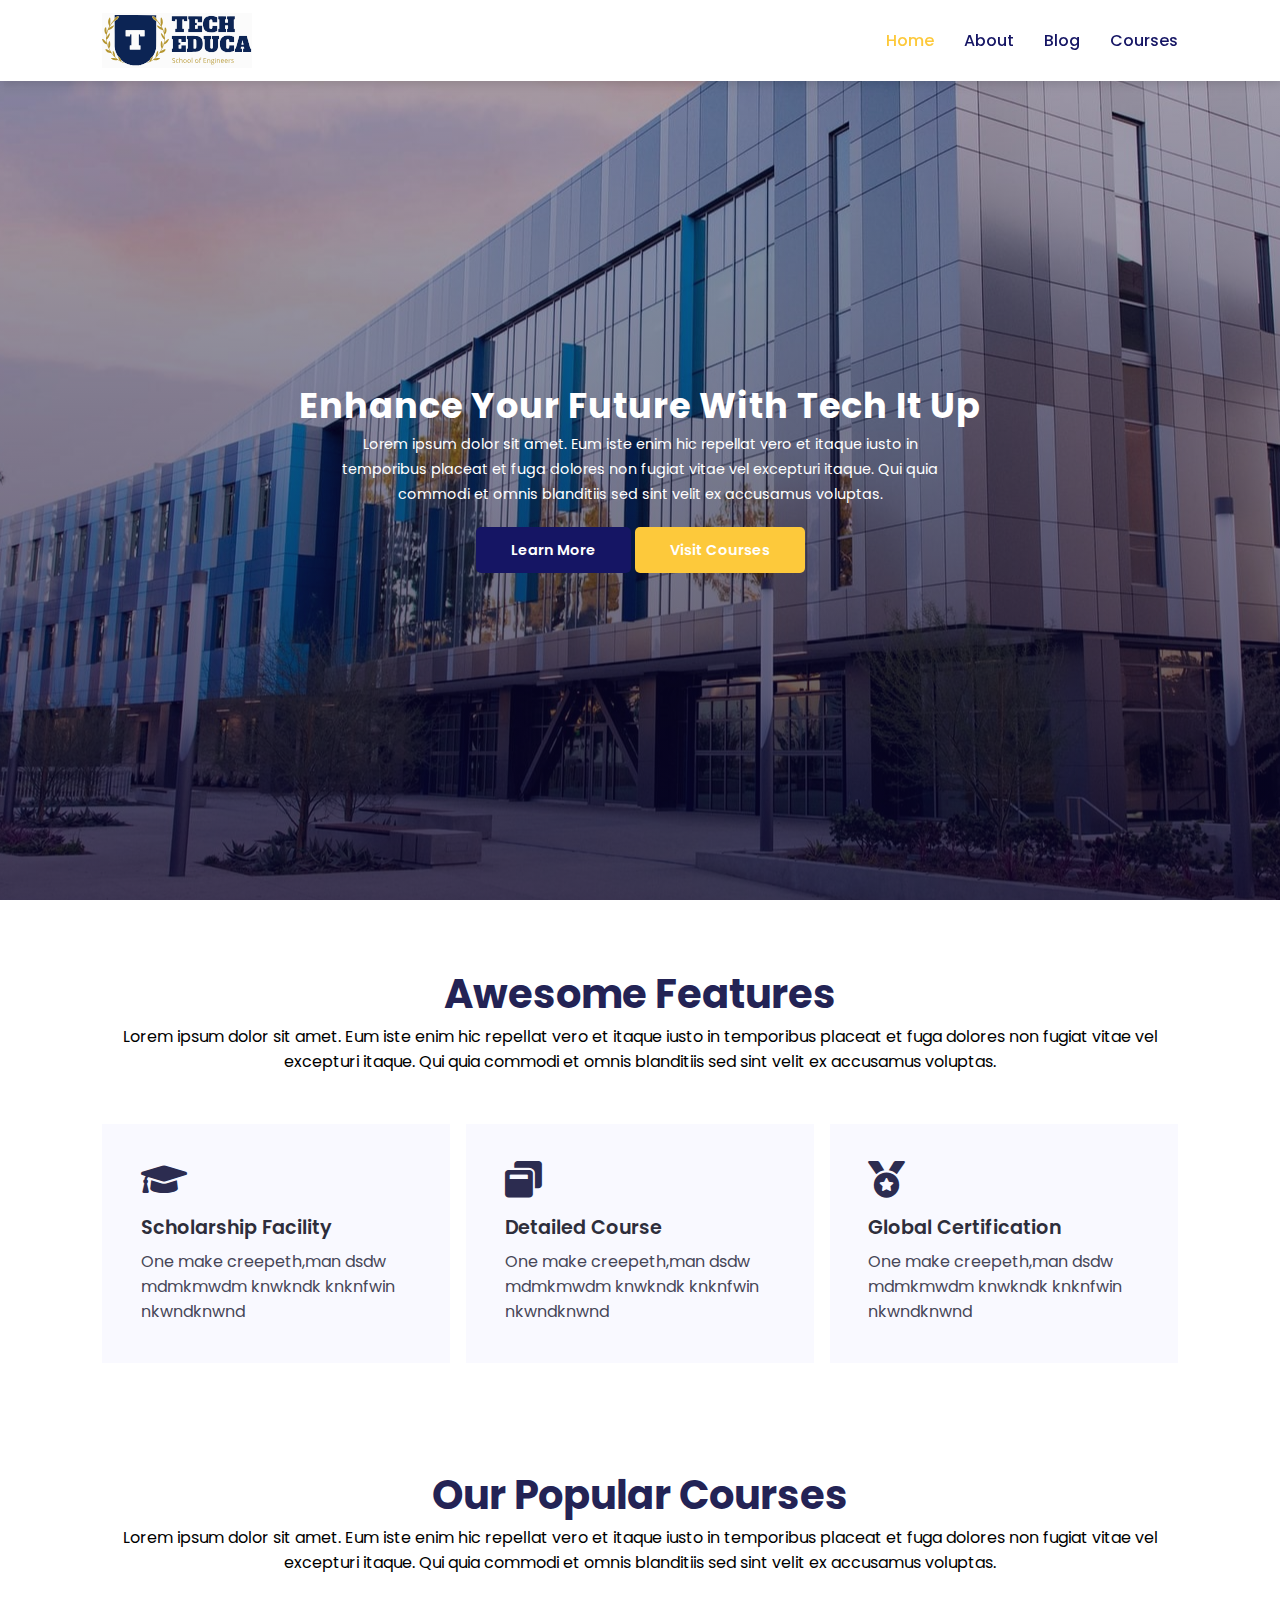
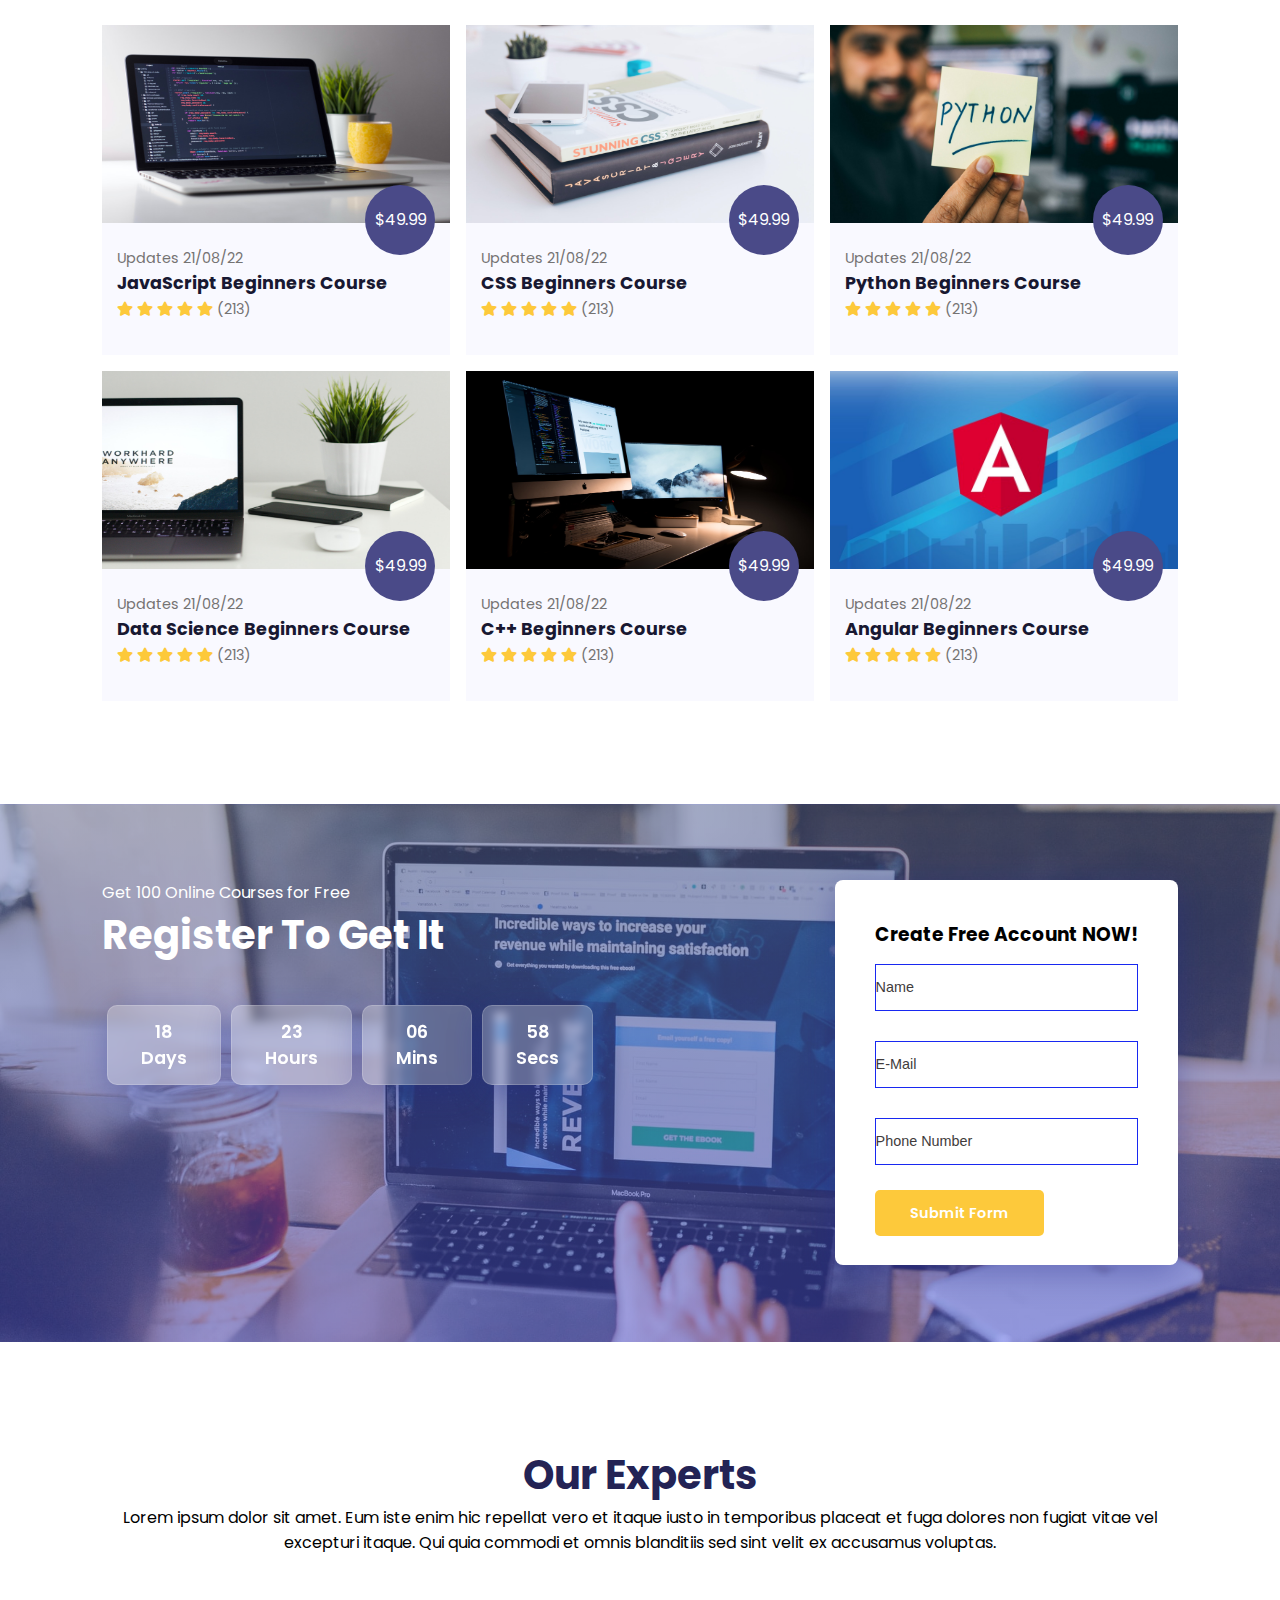
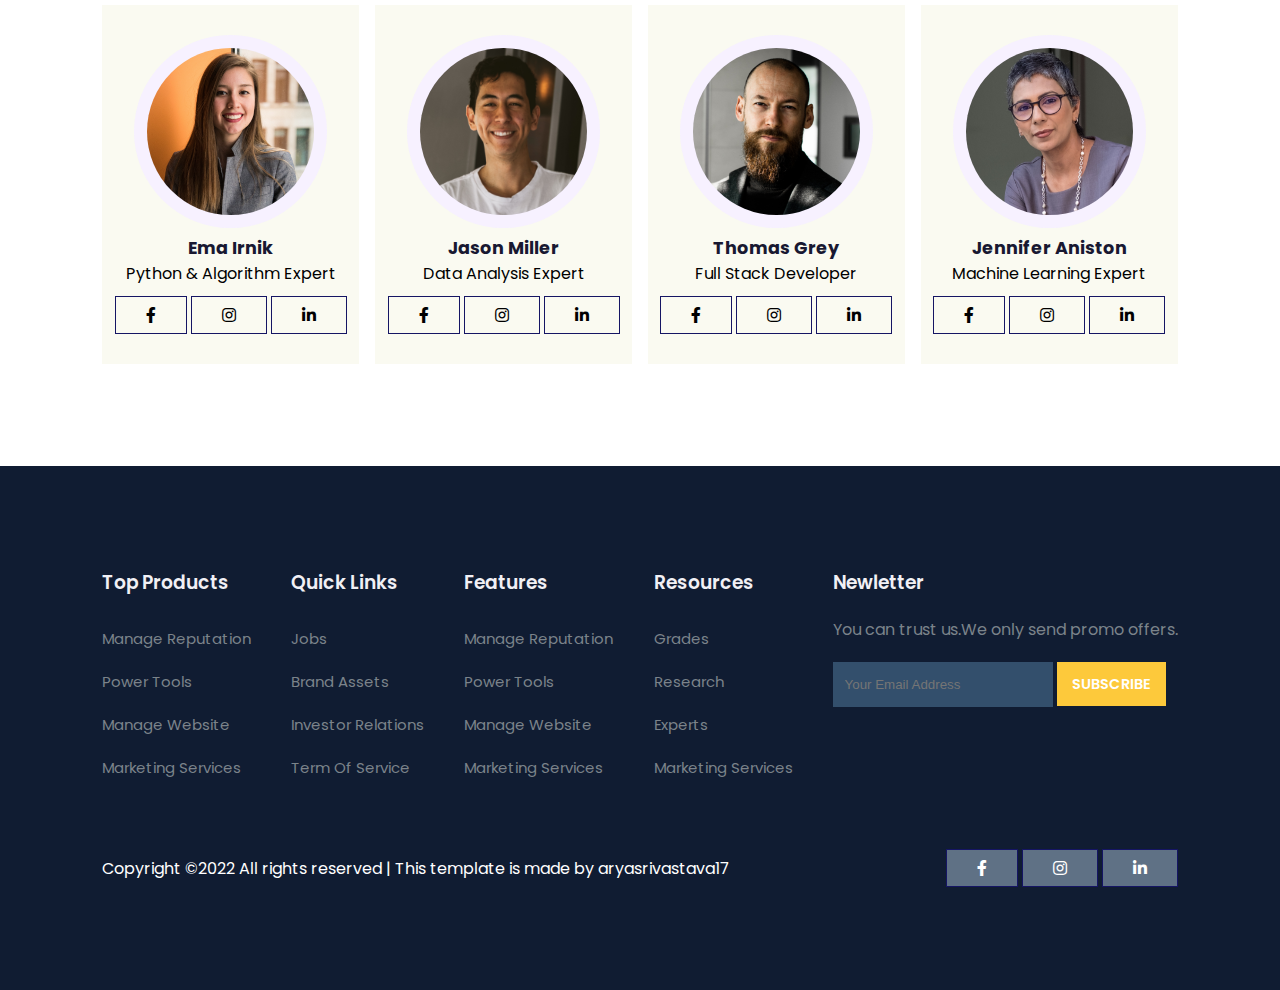
<file: index.html>
<!DOCTYPE html>
<html lang="en">
<head>
    <meta charset="UTF-8">
    <meta http-equiv="X-UA-Compatible" content="IE=edge">
    <meta name="viewport" content="width=device-width, initial-scale=1.0">
    <title>TechEduca</title>
    <link rel="stylesheet" href="style.css">
    <link rel="stylesheet" href="https://use.fontawesome.com/releases/v5.15.4/css/all.css" />
    <link rel="preconnect" href="https://fonts.googleapis.com">
    <link rel="preconnect" href="https://fonts.gstatic.com" crossorigin>
    <link href="https://fonts.googleapis.com/css2?family=Poppins:ital,wght@0,100;0,200;0,300;0,400;0,500;0,600;0,700;0,800;0,900;1,100;1,200;1,300;1,400;1,500;1,600;1,700;1,800;1,900&display=swap" rel="stylesheet">
    <script src="https://code.jquery.com/jquery-3.6.2.min.js" integrity="sha256-2krYZKh//PcchRtd+H+VyyQoZ/e3EcrkxhM8ycwASPA=" crossorigin="anonymous"></script>
</head>
<body>
    <!--Navigation bar-->
    <nav>
        <img id="navimg" src="images/logo.svg" alt="logo">
        <div class="navigation">
            <ul>
                <i id="menu-close" class="fas fa-times"></i>
                <li><a class="active" href="index.html">Home</a></li>
                <li><a href="about.html">About</a></li>
                <li><a href="blog.html">Blog</a></li>
                <li><a href="course.html">Courses</a></li>
            </ul>
            <img id="menu-bttn" src="images/menu.png" alt="">
        </div>
    </nav>
    <!--Home-->
    <section id="home">
        <h2>Enhance Your Future With Tech It Up</h2>
        <p>Lorem ipsum dolor sit amet. Eum iste enim hic repellat vero et itaque iusto in temporibus placeat et fuga dolores non fugiat vitae vel excepturi itaque. Qui quia commodi et omnis blanditiis sed sint velit ex accusamus voluptas.</p>
        <div class="bttn">
            <a href="#" class="blue">Learn More</a>
            <a href="#" class="yellow">Visit Courses</a>
        </div>
    </section>

    <!--Features-->
    <section id="features">
        <h1>Awesome Features</h1>
        <p>Lorem ipsum dolor sit amet. Eum iste enim hic repellat vero et itaque iusto in temporibus placeat et fuga dolores non fugiat vitae vel excepturi itaque. Qui quia commodi et omnis blanditiis sed sint velit ex accusamus voluptas.</p>
        <div class="fea-base">
            <div class="fea-box">
                <i class="fas fa-graduation-cap"></i>
                <h3>Scholarship Facility</h3>
                <p>One make creepeth,man dsdw mdmkmwdm knwkndk knknfwin nkwndknwnd</p>
            </div>
            <div class="fea-box">
                <i class="fas fa-window-restore"></i>
                <h3>Detailed Course</h3>
                <p>One make creepeth,man dsdw mdmkmwdm knwkndk knknfwin nkwndknwnd</p>
            </div>
            <div class="fea-box">
                <i class="fas fa-medal"></i>
                <h3>Global Certification</h3>
                <p>One make creepeth,man dsdw mdmkmwdm knwkndk knknfwin nkwndknwnd</p>
            </div>
        </div>
    </section>

    <!--Popular Courses-->
    <section id="course">
        <h1>Our Popular Courses</h1>
        <p>Lorem ipsum dolor sit amet. Eum iste enim hic repellat vero et itaque iusto in temporibus placeat et fuga dolores non fugiat vitae vel excepturi itaque. Qui quia commodi et omnis blanditiis sed sint velit ex accusamus voluptas.</p>
        
        <div class="course-box">
            <div class="courses">
                <img src="images/c1.jpg" alt="course 1">
                <div class="details">
                    <span>Updates 21/08/22</span>
                    <h6>JavaScript Beginners Course</h6>
                    <div class="star">
                        <i class="fas fa-star"></i>
                        <i class="fas fa-star"></i>
                        <i class="fas fa-star"></i>
                        <i class="fas fa-star"></i>
                        <i class="fas fa-star"></i>
                        <span>(213)</span>
                    </div>
                    <div class="cost">$49.99</div>
                </div>
            </div>

            <div class="courses">
                <img src="images/c2.jpg" alt="course 1">
                <div class="details">
                    <span>Updates 21/08/22</span>
                    <h6>CSS Beginners Course</h6>
                    <div class="star">
                        <i class="fas fa-star"></i>
                        <i class="fas fa-star"></i>
                        <i class="fas fa-star"></i>
                        <i class="fas fa-star"></i>
                        <i class="fas fa-star"></i>
                        <span>(213)</span>
                    </div>
                    <div class="cost">$49.99</div>
                </div>
            </div>

            <div class="courses">
                <img src="images/c3.jpg" alt="course 1">
                <div class="details">
                    <span>Updates 21/08/22</span>
                    <h6>Python Beginners Course</h6>
                    <div class="star">
                        <i class="fas fa-star"></i>
                        <i class="fas fa-star"></i>
                        <i class="fas fa-star"></i>
                        <i class="fas fa-star"></i>
                        <i class="fas fa-star"></i>
                        <span>(213)</span>
                    </div>
                    <div class="cost">$49.99</div>
                </div>
            </div>

            <div class="courses">
                <img src="images/c4.jpg" alt="course 1">
                <div class="details">
                    <span>Updates 21/08/22</span>
                    <h6>Data Science Beginners Course</h6>
                    <div class="star">
                        <i class="fas fa-star"></i>
                        <i class="fas fa-star"></i>
                        <i class="fas fa-star"></i>
                        <i class="fas fa-star"></i>
                        <i class="fas fa-star"></i>
                        <span>(213)</span>
                    </div>
                    <div class="cost">$49.99</div>
                </div>
            </div>

            <div class="courses">
                <img src="images/c5.jpg" alt="course 1">
                <div class="details">
                    <span>Updates 21/08/22</span>
                    <h6>C++ Beginners Course</h6>
                    <div class="star">
                        <i class="fas fa-star"></i>
                        <i class="fas fa-star"></i>
                        <i class="fas fa-star"></i>
                        <i class="fas fa-star"></i>
                        <i class="fas fa-star"></i>
                        <span>(213)</span>
                    </div>
                    <div class="cost">$49.99</div>
                </div>
            </div>

            <div class="courses">
                <img src="images/c6.jpg" alt="course 1">
                <div class="details">
                    <span>Updates 21/08/22</span>
                    <h6>Angular Beginners Course</h6>
                    <div class="star">
                        <i class="fas fa-star"></i>
                        <i class="fas fa-star"></i>
                        <i class="fas fa-star"></i>
                        <i class="fas fa-star"></i>
                        <i class="fas fa-star"></i>
                        <span>(213)</span>
                    </div>
                    <div class="cost">$49.99</div>
                </div>
            </div>

        </div>
    </section>

    <!--Registration-->
    <section id="registration">
        <div class="reminder">
            <p>Get 100 Online Courses for Free</p>
            <h1>Register To Get It</h1>
            <div class="time">
                <div class="date">
                    18<br>Days
                </div>
                <div class="date">
                    23<br>Hours
                </div>
                <div class="date">
                    06<br>Mins
                </div>
                <div class="date">
                    58<br>Secs
                </div>
            </div>
        </div>
        <div class="form">
            <h3>Create Free Account NOW!</h3>
            <input type="text" placeholder="Name" name="" class=""> 
            <input type="text" placeholder="E-Mail" name="" class=""> 
            <input type="text" placeholder="Phone Number" name="" class="">       
            <div class="bttn">
                <a href="#" class="yellow">Submit Form</a>
            </div>
        </div>
    </section>

    <!--Profile-->
    <section id="expert">
        <h1>Our Experts</h1>
        <p>Lorem ipsum dolor sit amet. Eum iste enim hic repellat vero et itaque iusto in temporibus placeat et fuga dolores non fugiat vitae vel excepturi itaque. Qui quia commodi et omnis blanditiis sed sint velit ex accusamus voluptas.</p>
        <div class="exp-box">
            <div class="profile">
                <img src="images/pro1.webp" alt="">
                <h6>Ema Irnik</h6>
                <p>Python & Algorithm Expert</p>
                <div class="pro-links">
                    <i class="fab fa-facebook-f"></i>
                    <i class="fab fa-instagram"></i>
                    <i class="fab fa-linkedin-in"></i>
                </div>
            </div>
            <div class="profile">
                <img src="images/pro2.webp" alt="">
                <h6>Jason Miller</h6>
                <p>Data Analysis Expert</p>
                <div class="pro-links">
                    <i class="fab fa-facebook-f"></i>
                    <i class="fab fa-instagram"></i>
                    <i class="fab fa-linkedin-in"></i>
                </div>
            </div>
            <div class="profile">
                <img src="images/pro3.webp" alt="">
                <h6>Thomas Grey</h6>
                <p>Full Stack Developer</p>
                <div class="pro-links">
                    <i class="fab fa-facebook-f"></i>
                    <i class="fab fa-instagram"></i>
                    <i class="fab fa-linkedin-in"></i>
                </div>
            </div>
            <div class="profile">
                <img src="images/pro4.webp" alt="">
                <h6>Jennifer Aniston</h6>
                <p>Machine Learning Expert</p>
                <div class="pro-links">
                    <i class="fab fa-facebook-f"></i>
                    <i class="fab fa-instagram"></i>
                    <i class="fab fa-linkedin-in"></i>
                </div>
            </div>
        </div>
    </section>

    <!--Footer-->
    <footer id="footer">
        <div class="footer-col">
            <h3>Top Products</h3>
            <li>Manage Reputation</li>
            <li>Power Tools</li>
            <li>Manage Website</li>
            <li>Marketing Services</li>
        </div>
        <div class="footer-col">
            <h3>Quick Links</h3>
            <li>Jobs</li>
            <li>Brand Assets</li>
            <li>Investor Relations</li>
            <li>Term Of Service</li>
        </div>
        <div class="footer-col">
            <h3>Features</h3>
            <li>Manage Reputation</li>
            <li>Power Tools</li>
            <li>Manage Website</li>
            <li>Marketing Services</li>
        </div>
        <div class="footer-col">
            <h3>Resources</h3>
            <li>Grades</li>
            <li>Research</li>
            <li>Experts</li>
            <li>Marketing Services</li>
        </div>
        <div class="footer-col">
            <h3>Newletter</h3>
            <p>You can trust us.We only send promo offers.</p>
            <div class="subscribe">
                <input type="text" placeholder="Your Email Address">
                <a href="#" class="yellow">SUBSCRIBE</a>
            </div>
        </div>
        <div class="copyright">
            <p>Copyright ©2022 All rights reserved | This template is made by aryasrivastava17</p>
            <div class="pro-links">
                <i class="fab fa-facebook-f"></i>
                <i class="fab fa-instagram"></i>
                <i class="fab fa-linkedin-in"></i>
            </div>
        </div>
    </footer>

    <script>
         $('#menu-bttn').click(function(){
            $('nav .navigation ul').addClass('active')
        });
        $('#menu-close').click(function(){
            $('nav .navigation ul').removeClass('active')
        });
    </script>
</body>
</html>
</file>
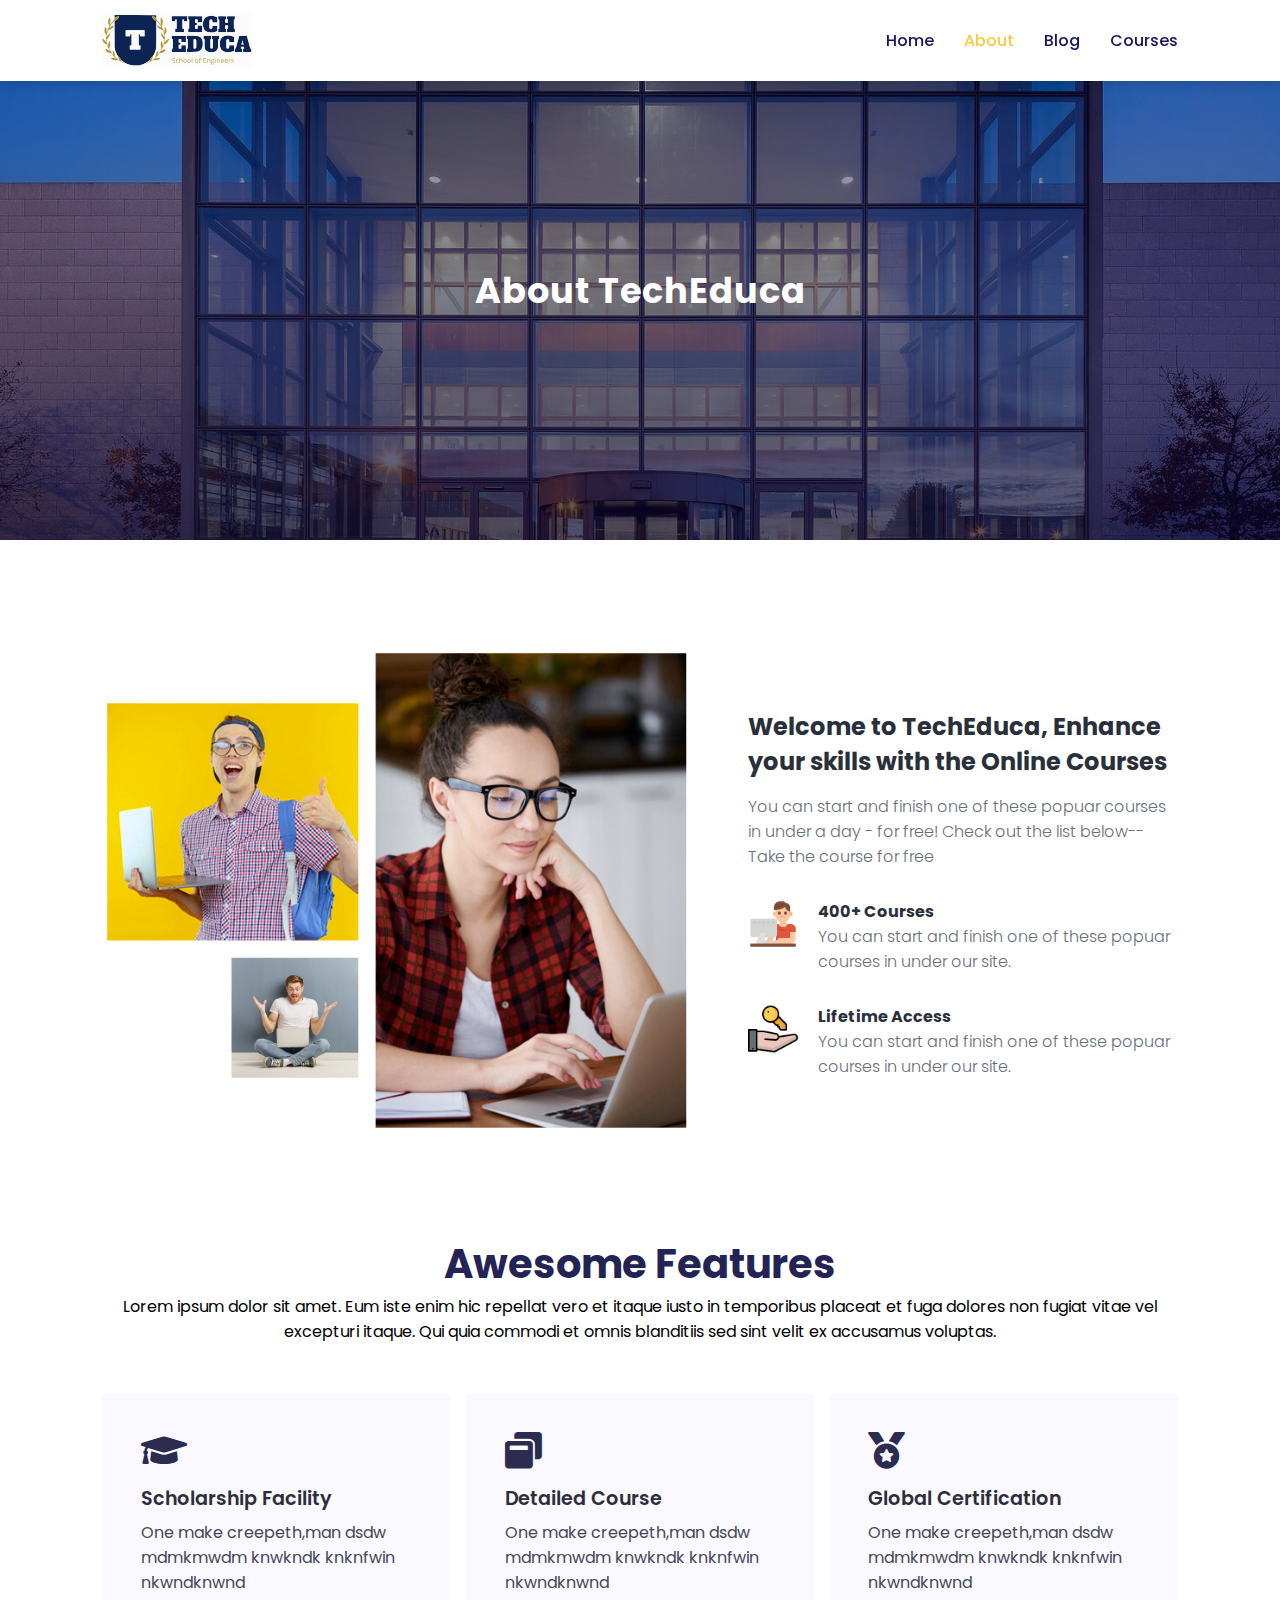
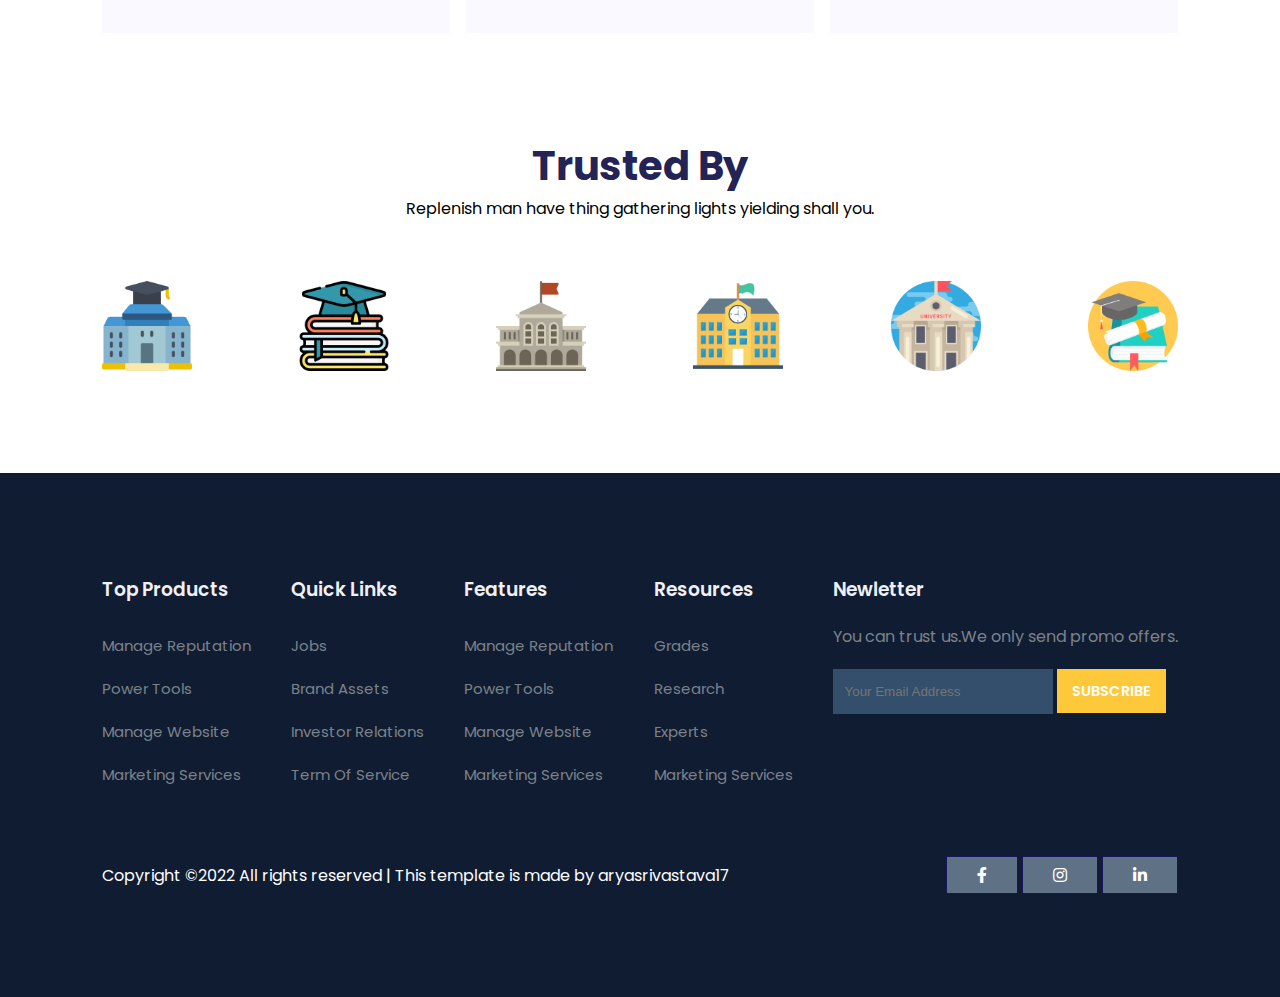
<file: about.html>
<!DOCTYPE html>
<html lang="en">
<head>
    <meta charset="UTF-8">
    <meta http-equiv="X-UA-Compatible" content="IE=edge">
    <meta name="viewport" content="width=device-width, initial-scale=1.0">
    <title>TechEduca</title>
    <link rel="stylesheet" href="style.css">
    <link rel="stylesheet" href="https://use.fontawesome.com/releases/v5.15.4/css/all.css" />
    <link rel="preconnect" href="https://fonts.googleapis.com">
    <link rel="preconnect" href="https://fonts.gstatic.com" crossorigin>
    <link href="https://fonts.googleapis.com/css2?family=Poppins:ital,wght@0,100;0,200;0,300;0,400;0,500;0,600;0,700;0,800;0,900;1,100;1,200;1,300;1,400;1,500;1,600;1,700;1,800;1,900&display=swap" rel="stylesheet">
    <script src="https://code.jquery.com/jquery-3.6.2.min.js" integrity="sha256-2krYZKh//PcchRtd+H+VyyQoZ/e3EcrkxhM8ycwASPA=" crossorigin="anonymous"></script>
</head>
<body>
    <!--Navigation bar-->
    <nav>
        <img id="navimg" src="images/logo.svg" alt="logo">
        <div class="navigation">
            <ul>
                <i id="menu-close" class="fas fa-times"></i>
                <li><a href="index.html">Home</a></li>
                <li><a  class="active"  href="about.html">About</a></li>
                <li><a href="blog.html">Blog</a></li>
                <li><a href="course.html">Courses</a></li>
            </ul>
            <img id="menu-bttn" src="images/menu.png" alt="">
        </div>
    </nav>
    <!--Home-->
    <section id="about-home">
        <h2>About TechEduca</h2>
    </section>

    <!--content-->
    <section id="about-content">
        <div class="about-img">
            <img src="images/a.png" alt="">
        </div>
        <div class="about-txt">
            <h2>Welcome to TechEduca, Enhance your skills with the Online Courses</h2>
            <p>You can start and finish one of these popuar courses in under a day - for free! Check out the list below--Take the course for free</p>
            <div class="about-fea">
                <img src="images/fe1.png" alt="">
                <div class="about-fea-txt">
                    <h5>400+ Courses</h5>
                    <p>You can start and finish one of these popuar courses in under our site.</p>
                </div>
            </div>
            <div class="about-fea">
                <img src="images/fe2.png" alt="">
                <div class="about-fea-txt">
                    <h5>Lifetime Access</h5>
                    <p>You can start and finish one of these popuar courses in under our site.</p>
                </div>
            </div>
        </div>
    </section>

    <!--Features-->
    <section id="features">
        <h1>Awesome Features</h1>
        <p>Lorem ipsum dolor sit amet. Eum iste enim hic repellat vero et itaque iusto in temporibus placeat et fuga dolores non fugiat vitae vel excepturi itaque. Qui quia commodi et omnis blanditiis sed sint velit ex accusamus voluptas.</p>
        <div class="fea-base">
            <div class="fea-box">
                <i class="fas fa-graduation-cap"></i>
                <h3>Scholarship Facility</h3>
                <p>One make creepeth,man dsdw mdmkmwdm knwkndk knknfwin nkwndknwnd</p>
            </div>
            <div class="fea-box">
                <i class="fas fa-window-restore"></i>
                <h3>Detailed Course</h3>
                <p>One make creepeth,man dsdw mdmkmwdm knwkndk knknfwin nkwndknwnd</p>
            </div>
            <div class="fea-box">
                <i class="fas fa-medal"></i>
                <h3>Global Certification</h3>
                <p>One make creepeth,man dsdw mdmkmwdm knwkndk knknfwin nkwndknwnd</p>
            </div>
        </div>
    </section>

    <!--trust-->
    <section id="trust">
        <h1>Trusted By</h1>
        <p>Replenish man have thing gathering lights yielding shall you.</p>
        <div class="trust-img">
            <img src="images/trust (1).png" alt="">
            <img src="images/trust (2).png" alt="">
            <img src="images/trust (3).png" alt="">
            <img src="images/trust (4).png" alt="">
            <img src="images/trust (5).png" alt="">
            <img src="images/trust (6).png" alt="">
        </div>
    </section>


    <!--Footer-->
    <footer id="footer">
        <div class="footer-col">
            <h3>Top Products</h3>
            <li>Manage Reputation</li>
            <li>Power Tools</li>
            <li>Manage Website</li>
            <li>Marketing Services</li>
        </div>
        <div class="footer-col">
            <h3>Quick Links</h3>
            <li>Jobs</li>
            <li>Brand Assets</li>
            <li>Investor Relations</li>
            <li>Term Of Service</li>
        </div>
        <div class="footer-col">
            <h3>Features</h3>
            <li>Manage Reputation</li>
            <li>Power Tools</li>
            <li>Manage Website</li>
            <li>Marketing Services</li>
        </div>
        <div class="footer-col">
            <h3>Resources</h3>
            <li>Grades</li>
            <li>Research</li>
            <li>Experts</li>
            <li>Marketing Services</li>
        </div>
        <div class="footer-col">
            <h3>Newletter</h3>
            <p>You can trust us.We only send promo offers.</p>
            <div class="subscribe">
                <input type="text" placeholder="Your Email Address">
                <a href="#" class="yellow">SUBSCRIBE</a>
            </div>
        </div>
        <div class="copyright">
            <p>Copyright ©2022 All rights reserved | This template is made by aryasrivastava17</p>
            <div class="pro-links">
                <i class="fab fa-facebook-f"></i>
                <i class="fab fa-instagram"></i>
                <i class="fab fa-linkedin-in"></i>
            </div>
        </div>
    </footer>

    <script>
         $('#menu-bttn').click(function(){
            $('nav .navigation ul').addClass('active')
        });
        $('#menu-close').click(function(){
            $('nav .navigation ul').removeClass('active')
        });
    </script>

</body>
</html>
</file>
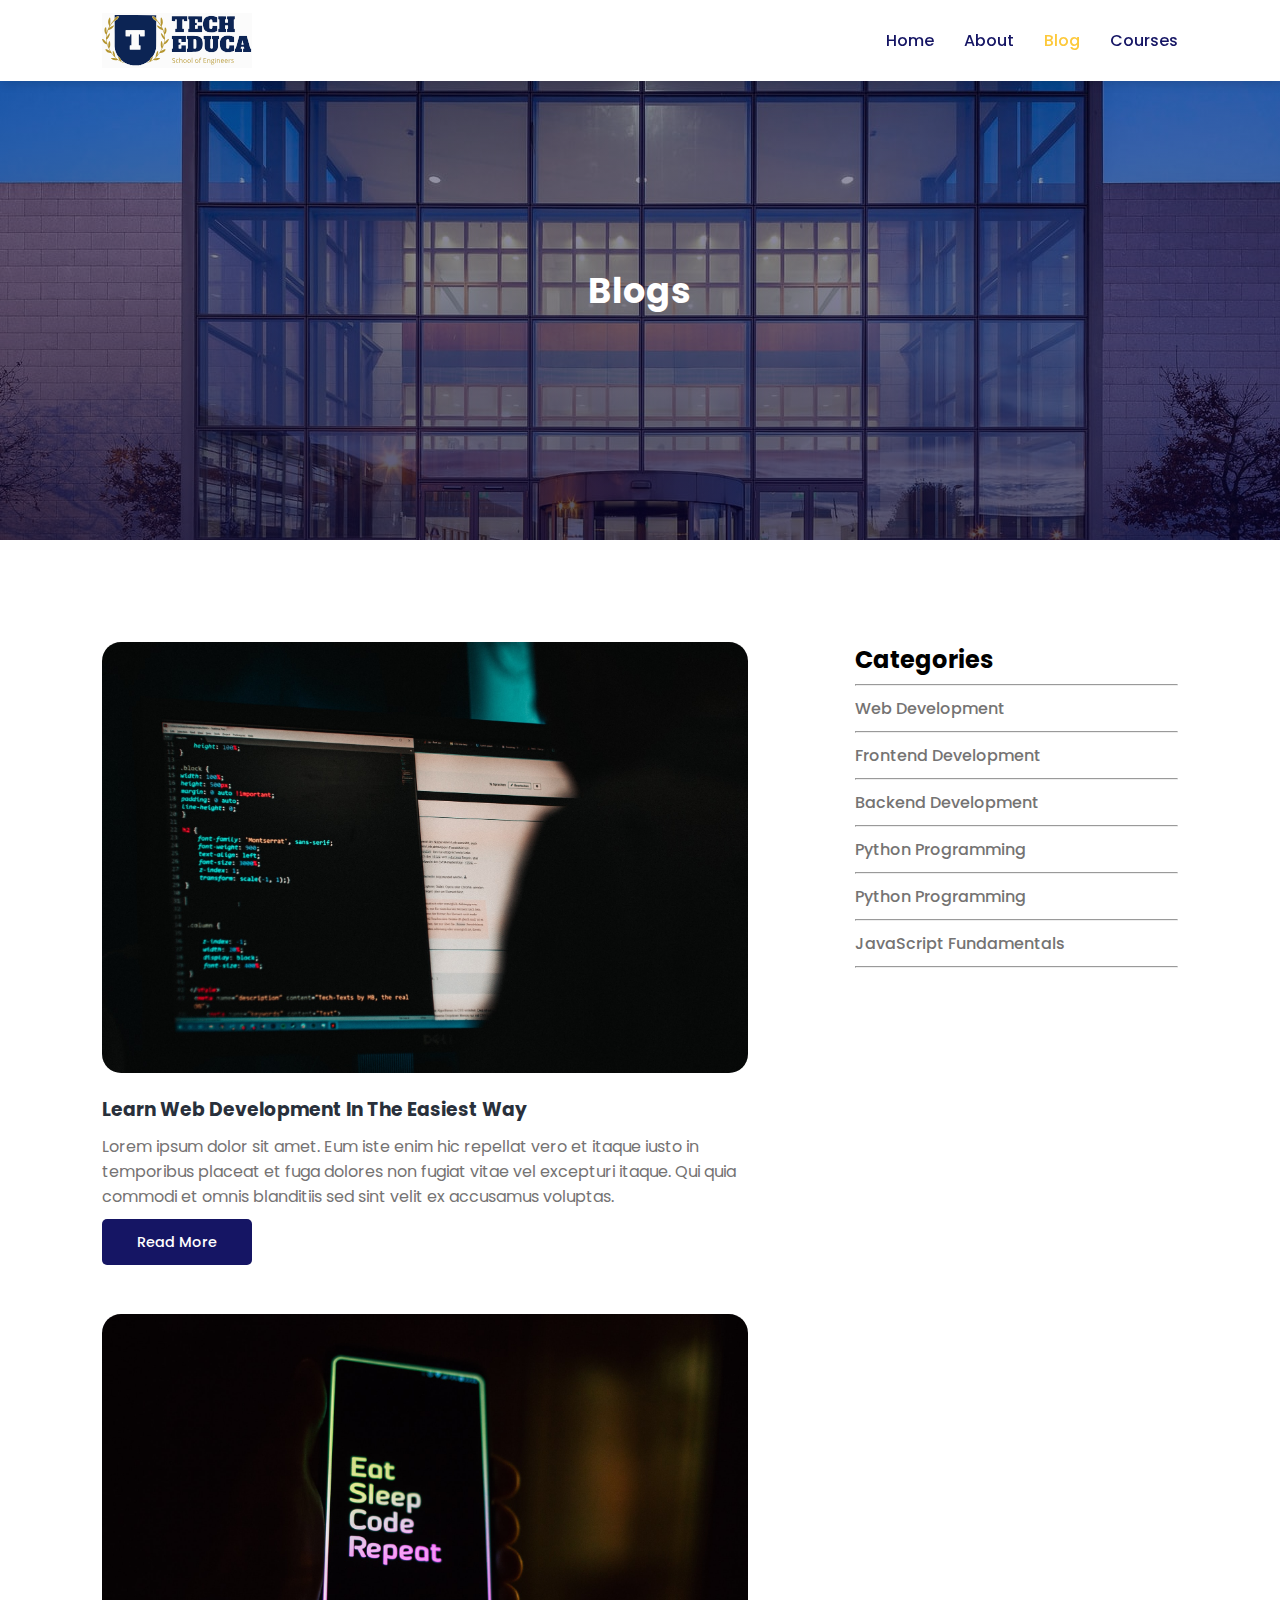
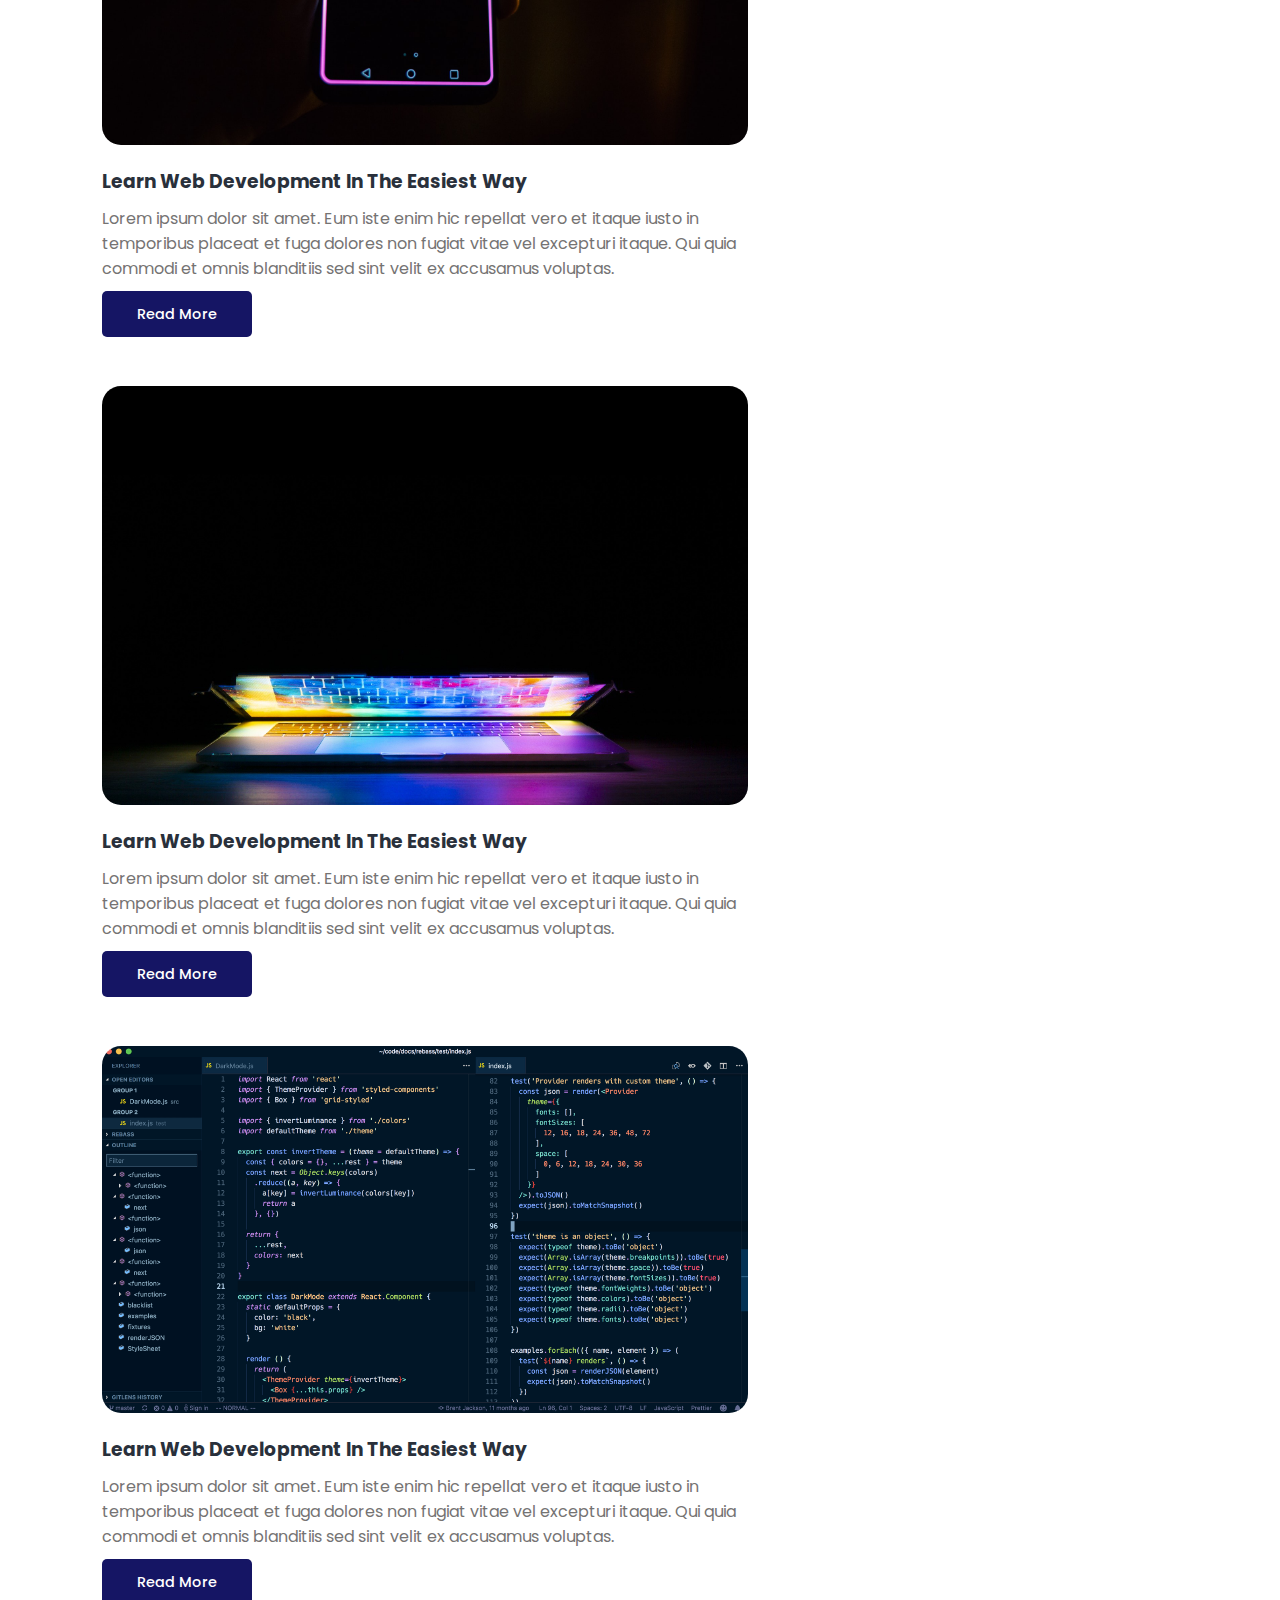
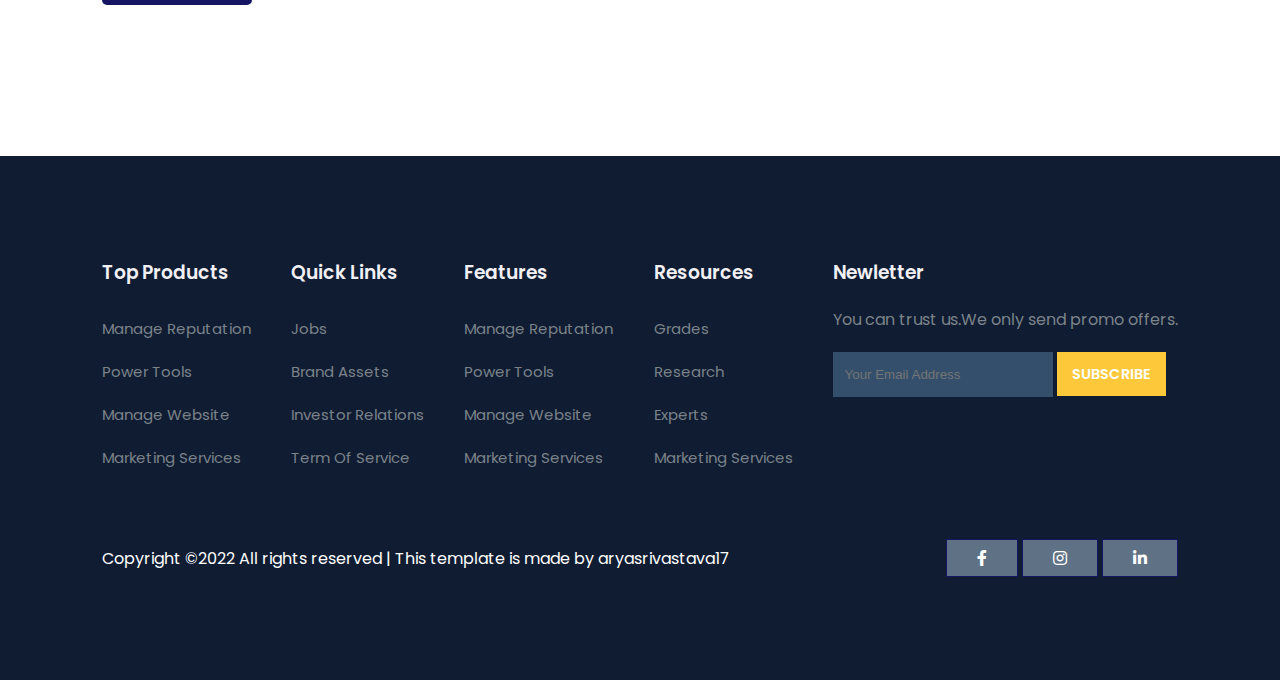
<file: blog.html>
<!DOCTYPE html>
<html lang="en">
<head>
    <meta charset="UTF-8">
    <meta http-equiv="X-UA-Compatible" content="IE=edge">
    <meta name="viewport" content="width=device-width, initial-scale=1.0">
    <title>TechEduca</title>
    <link rel="stylesheet" href="style.css">
    <link rel="stylesheet" href="https://use.fontawesome.com/releases/v5.15.4/css/all.css" />
    <link rel="preconnect" href="https://fonts.googleapis.com">
    <link rel="preconnect" href="https://fonts.gstatic.com" crossorigin>
    <link href="https://fonts.googleapis.com/css2?family=Poppins:ital,wght@0,100;0,200;0,300;0,400;0,500;0,600;0,700;0,800;0,900;1,100;1,200;1,300;1,400;1,500;1,600;1,700;1,800;1,900&display=swap" rel="stylesheet">
    <script src="https://code.jquery.com/jquery-3.6.2.min.js" integrity="sha256-2krYZKh//PcchRtd+H+VyyQoZ/e3EcrkxhM8ycwASPA=" crossorigin="anonymous"></script>
</head>
<body>
    <!--Navigation bar-->
    <nav>
        <img id="navimg" src="images/logo.svg" alt="logo">
        <div class="navigation">
            <ul>
                <i id="menu-close" class="fas fa-times"></i>
                <li><a href="index.html">Home</a></li>
                <li><a href="about.html">About</a></li>
                <li><a class="active" href="blog.html">Blog</a></li>
                <li><a href="course.html">Courses</a></li>
            </ul>
            <img id="menu-bttn" src="images/menu.png" alt="">
        </div>
    </nav>
    <!--Home-->
    <section id="about-home">
        <h2>Blogs</h2>
    </section>

    <section id="blog-content">
        <div class="blogs">
            <div class="post">
                <img src="images/b1.jpg" alt="">
                <h3>Learn Web Development In The Easiest Way</h3>
                <p>Lorem ipsum dolor sit amet. Eum iste enim hic repellat vero et itaque iusto in temporibus placeat et fuga dolores non fugiat vitae vel excepturi itaque. Qui quia commodi et omnis blanditiis sed sint velit ex accusamus voluptas.</p>
                <a href="post.html">Read More</a>
            </div>
            <div class="post">
                <img src="images/b2.jpg" alt="">
                <h3>Learn Web Development In The Easiest Way</h3>
                <p>Lorem ipsum dolor sit amet. Eum iste enim hic repellat vero et itaque iusto in temporibus placeat et fuga dolores non fugiat vitae vel excepturi itaque. Qui quia commodi et omnis blanditiis sed sint velit ex accusamus voluptas.</p>
                <a href="#">Read More</a>
            </div>
            <div class="post">
                <img src="images/b3.jpg" alt="">
                <h3>Learn Web Development In The Easiest Way</h3>
                <p>Lorem ipsum dolor sit amet. Eum iste enim hic repellat vero et itaque iusto in temporibus placeat et fuga dolores non fugiat vitae vel excepturi itaque. Qui quia commodi et omnis blanditiis sed sint velit ex accusamus voluptas.</p>
                <a href="#">Read More</a>
            </div>
            <div class="post">
                <img src="images/b4.png" alt="">
                <h3>Learn Web Development In The Easiest Way</h3>
                <p>Lorem ipsum dolor sit amet. Eum iste enim hic repellat vero et itaque iusto in temporibus placeat et fuga dolores non fugiat vitae vel excepturi itaque. Qui quia commodi et omnis blanditiis sed sint velit ex accusamus voluptas.</p>
                <a href="#">Read More</a>
            </div>
        </div>

        <div class="cate">
            <h2>Categories</h2>
            <hr>
            <a href="#">Web Development</a>
            <hr>
            <a href="#">Frontend Development</a>
            <hr>
            <a href="#">Backend Development</a>
            <hr>
            <a href="#">Python Programming</a>
            <hr>
            <a href="#">Python Programming</a>
            <hr>
            <a href="#">JavaScript Fundamentals</a>
            <hr>
        </div>
    </section>

    <!--Footer-->
    <footer id="footer">
        <div class="footer-col">
            <h3>Top Products</h3>
            <li>Manage Reputation</li>
            <li>Power Tools</li>
            <li>Manage Website</li>
            <li>Marketing Services</li>
        </div>
        <div class="footer-col">
            <h3>Quick Links</h3>
            <li>Jobs</li>
            <li>Brand Assets</li>
            <li>Investor Relations</li>
            <li>Term Of Service</li>
        </div>
        <div class="footer-col">
            <h3>Features</h3>
            <li>Manage Reputation</li>
            <li>Power Tools</li>
            <li>Manage Website</li>
            <li>Marketing Services</li>
        </div>
        <div class="footer-col">
            <h3>Resources</h3>
            <li>Grades</li>
            <li>Research</li>
            <li>Experts</li>
            <li>Marketing Services</li>
        </div>
        <div class="footer-col">
            <h3>Newletter</h3>
            <p>You can trust us.We only send promo offers.</p>
            <div class="subscribe">
                <input type="text" placeholder="Your Email Address">
                <a href="#" class="yellow">SUBSCRIBE</a>
            </div>
        </div>
        <div class="copyright">
            <p>Copyright ©2022 All rights reserved | This template is made by aryasrivastava17</p>
            <div class="pro-links">
                <i class="fab fa-facebook-f"></i>
                <i class="fab fa-instagram"></i>
                <i class="fab fa-linkedin-in"></i>
            </div>
        </div>
    </footer>

    <script>
         $('#menu-bttn').click(function(){
            $('nav .navigation ul').addClass('active')
        });
        $('#menu-close').click(function(){
            $('nav .navigation ul').removeClass('active')
        });
    </script>

</body>
</html>
</file>
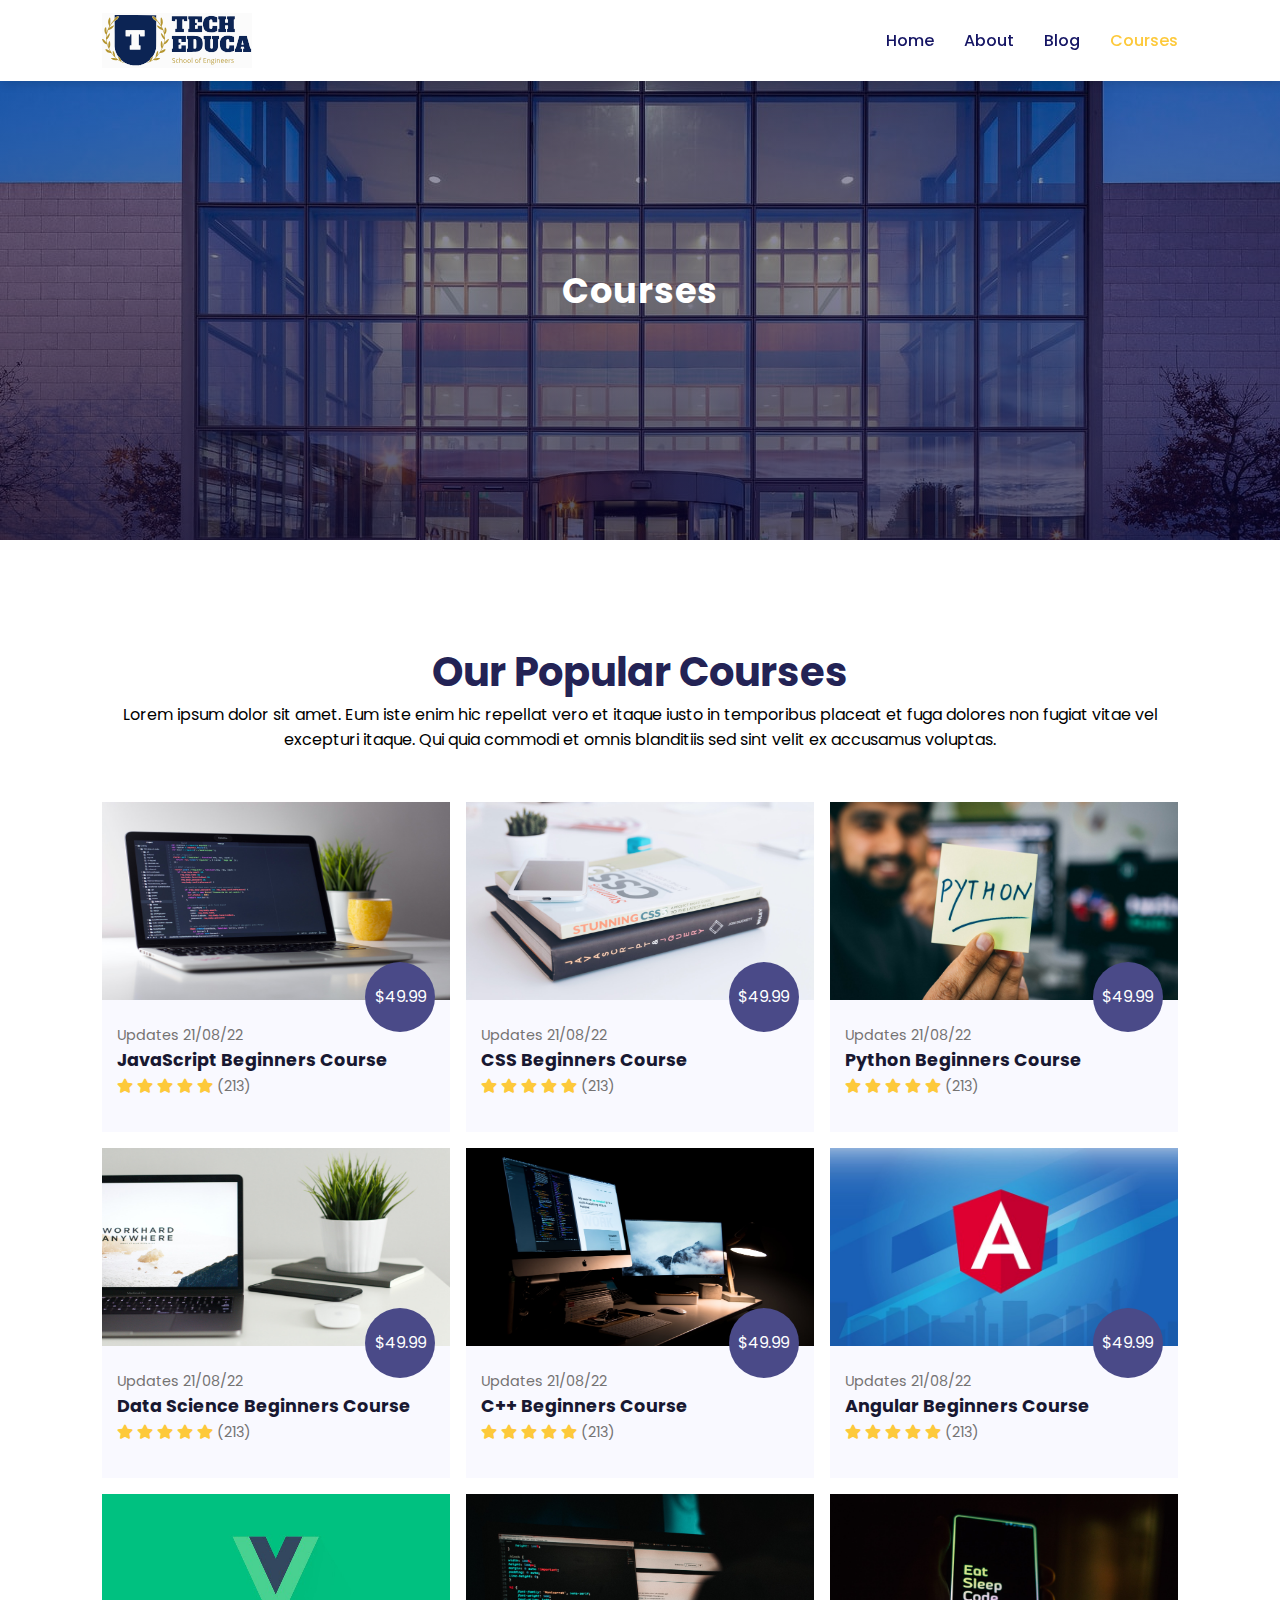
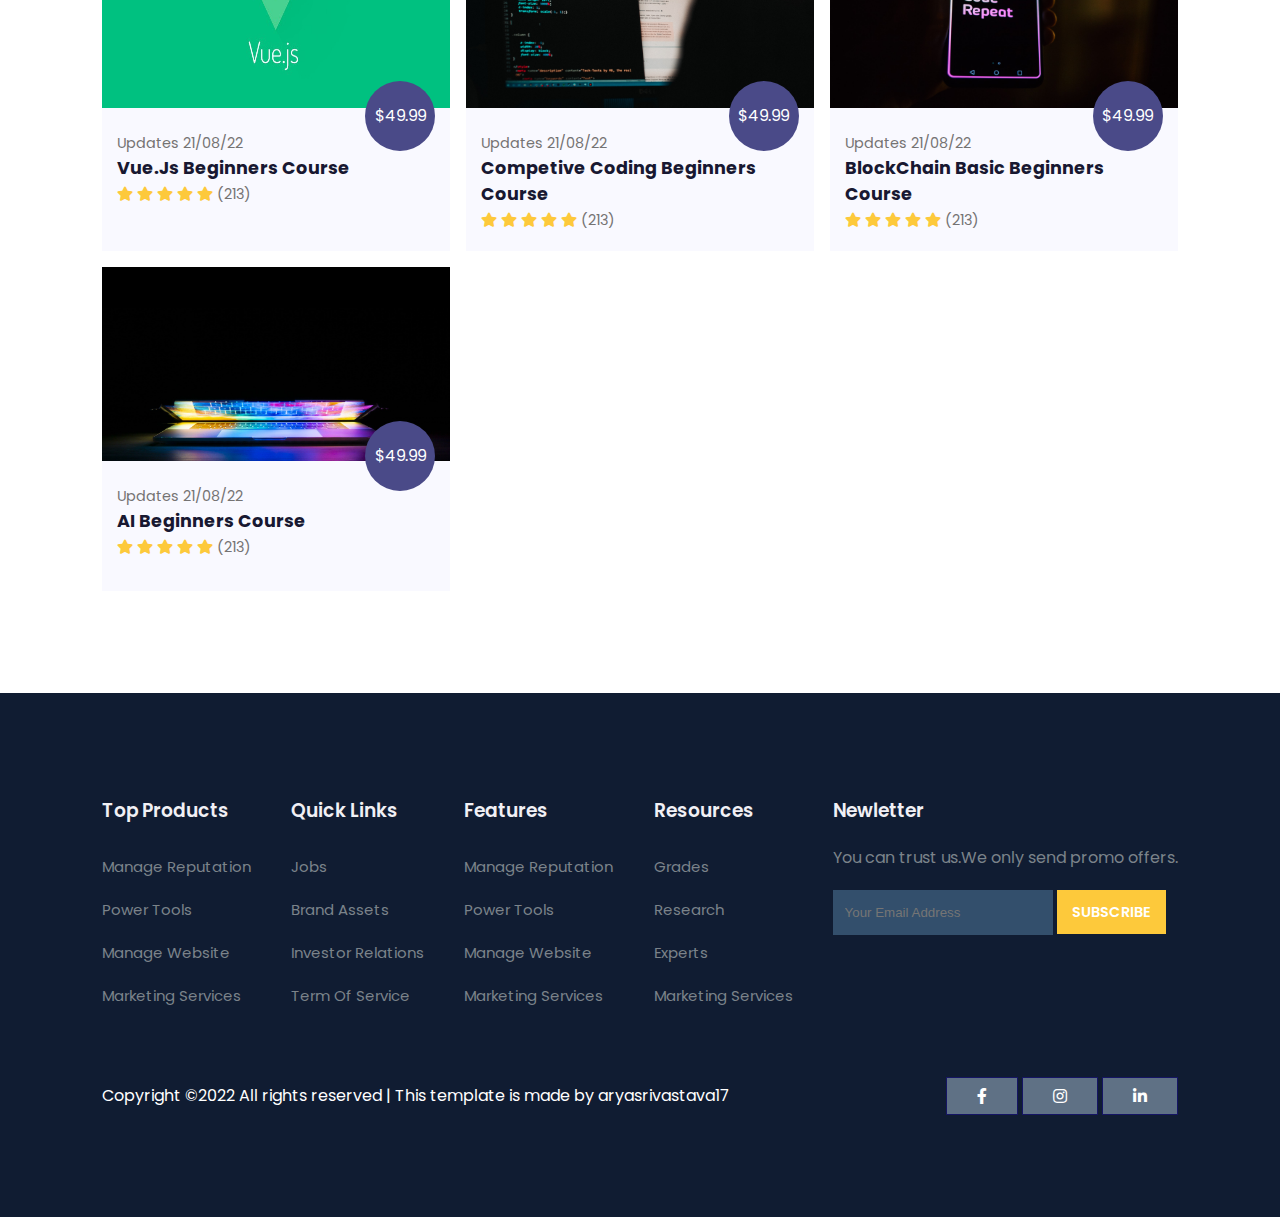
<file: course.html>
<!DOCTYPE html>
<html lang="en">
<head>
    <meta charset="UTF-8">
    <meta http-equiv="X-UA-Compatible" content="IE=edge">
    <meta name="viewport" content="width=device-width, initial-scale=1.0">
    <title>TechEduca</title>
    <link rel="stylesheet" href="style.css">
    <link rel="stylesheet" href="https://use.fontawesome.com/releases/v5.15.4/css/all.css" />
    <link rel="preconnect" href="https://fonts.googleapis.com">
    <link rel="preconnect" href="https://fonts.gstatic.com" crossorigin>
    <link href="https://fonts.googleapis.com/css2?family=Poppins:ital,wght@0,100;0,200;0,300;0,400;0,500;0,600;0,700;0,800;0,900;1,100;1,200;1,300;1,400;1,500;1,600;1,700;1,800;1,900&display=swap" rel="stylesheet">
    <script src="https://code.jquery.com/jquery-3.6.2.min.js" integrity="sha256-2krYZKh//PcchRtd+H+VyyQoZ/e3EcrkxhM8ycwASPA=" crossorigin="anonymous"></script>
</head>
<body>
    <!--Navigation bar-->
    <nav>
        <img id="navimg" src="images/logo.svg" alt="logo">
        <div class="navigation">
            <ul>
                <i id="menu-close" class="fas fa-times"></i>
                <li><a  href="index.html">Home</a></li>
                <li><a href="about.html">About</a></li>
                <li><a href="blog.html">Blog</a></li>
                <li><a class="active" href="course.html">Courses</a></li>
            </ul>
            <img id="menu-bttn" src="images/menu.png" alt="">
        </div>
    </nav>
    <!--Home-->
    <section id="about-home">
        <h2>Courses</h2>
    </section>

    <!--Popular Courses-->
    <section id="course">
        <h1>Our Popular Courses</h1>
        <p>Lorem ipsum dolor sit amet. Eum iste enim hic repellat vero et itaque iusto in temporibus placeat et fuga dolores non fugiat vitae vel excepturi itaque. Qui quia commodi et omnis blanditiis sed sint velit ex accusamus voluptas.</p>
        
        <div class="course-box">
            <div onclick="window.location.href='courseInner.html';" class="courses">
                <img src="images/c1.jpg" alt="course 1">
                <div class="details">
                    <span>Updates 21/08/22</span>
                    <h6>JavaScript Beginners Course</h6>
                    <div class="star">
                        <i class="fas fa-star"></i>
                        <i class="fas fa-star"></i>
                        <i class="fas fa-star"></i>
                        <i class="fas fa-star"></i>
                        <i class="fas fa-star"></i>
                        <span>(213)</span>
                    </div>
                    <div class="cost">$49.99</div>
                </div>
            </div>

            <div class="courses">
                <img src="images/c2.jpg" alt="course 1">
                <div class="details">
                    <span>Updates 21/08/22</span>
                    <h6>CSS Beginners Course</h6>
                    <div class="star">
                        <i class="fas fa-star"></i>
                        <i class="fas fa-star"></i>
                        <i class="fas fa-star"></i>
                        <i class="fas fa-star"></i>
                        <i class="fas fa-star"></i>
                        <span>(213)</span>
                    </div>
                    <div class="cost">$49.99</div>
                </div>
            </div>

            <div class="courses">
                <img src="images/c3.jpg" alt="course 1">
                <div class="details">
                    <span>Updates 21/08/22</span>
                    <h6>Python Beginners Course</h6>
                    <div class="star">
                        <i class="fas fa-star"></i>
                        <i class="fas fa-star"></i>
                        <i class="fas fa-star"></i>
                        <i class="fas fa-star"></i>
                        <i class="fas fa-star"></i>
                        <span>(213)</span>
                    </div>
                    <div class="cost">$49.99</div>
                </div>
            </div>

            <div class="courses">
                <img src="images/c4.jpg" alt="course 1">
                <div class="details">
                    <span>Updates 21/08/22</span>
                    <h6>Data Science Beginners Course</h6>
                    <div class="star">
                        <i class="fas fa-star"></i>
                        <i class="fas fa-star"></i>
                        <i class="fas fa-star"></i>
                        <i class="fas fa-star"></i>
                        <i class="fas fa-star"></i>
                        <span>(213)</span>
                    </div>
                    <div class="cost">$49.99</div>
                </div>
            </div>

            <div class="courses">
                <img src="images/c5.jpg" alt="course 1">
                <div class="details">
                    <span>Updates 21/08/22</span>
                    <h6>C++ Beginners Course</h6>
                    <div class="star">
                        <i class="fas fa-star"></i>
                        <i class="fas fa-star"></i>
                        <i class="fas fa-star"></i>
                        <i class="fas fa-star"></i>
                        <i class="fas fa-star"></i>
                        <span>(213)</span>
                    </div>
                    <div class="cost">$49.99</div>
                </div>
            </div>

            <div class="courses">
                <img src="images/c6.jpg" alt="course 1">
                <div class="details">
                    <span>Updates 21/08/22</span>
                    <h6>Angular Beginners Course</h6>
                    <div class="star">
                        <i class="fas fa-star"></i>
                        <i class="fas fa-star"></i>
                        <i class="fas fa-star"></i>
                        <i class="fas fa-star"></i>
                        <i class="fas fa-star"></i>
                        <span>(213)</span>
                    </div>
                    <div class="cost">$49.99</div>
                </div>
            </div>

            <div class="courses">
                <img src="images/c7.jpeg" alt="course 1">
                <div class="details">
                    <span>Updates 21/08/22</span>
                    <h6>Vue.Js Beginners Course</h6>
                    <div class="star">
                        <i class="fas fa-star"></i>
                        <i class="fas fa-star"></i>
                        <i class="fas fa-star"></i>
                        <i class="fas fa-star"></i>
                        <i class="fas fa-star"></i>
                        <span>(213)</span>
                    </div>
                    <div class="cost">$49.99</div>
                </div>
            </div>
            <div class="courses">
                <img src="images/b1.jpg" alt="course 1">
                <div class="details">
                    <span>Updates 21/08/22</span>
                    <h6>Competive Coding Beginners Course</h6>
                    <div class="star">
                        <i class="fas fa-star"></i>
                        <i class="fas fa-star"></i>
                        <i class="fas fa-star"></i>
                        <i class="fas fa-star"></i>
                        <i class="fas fa-star"></i>
                        <span>(213)</span>
                    </div>
                    <div class="cost">$49.99</div>
                </div>
            </div>
            <div class="courses">
                <img src="images/b2.jpg" alt="course 1">
                <div class="details">
                    <span>Updates 21/08/22</span>
                    <h6>BlockChain Basic Beginners Course</h6>
                    <div class="star">
                        <i class="fas fa-star"></i>
                        <i class="fas fa-star"></i>
                        <i class="fas fa-star"></i>
                        <i class="fas fa-star"></i>
                        <i class="fas fa-star"></i>
                        <span>(213)</span>
                    </div>
                    <div class="cost">$49.99</div>
                </div>
            </div>
            <div class="courses">
                <img src="images/b3.jpg" alt="course 1">
                <div class="details">
                    <span>Updates 21/08/22</span>
                    <h6>AI Beginners Course</h6>
                    <div class="star">
                        <i class="fas fa-star"></i>
                        <i class="fas fa-star"></i>
                        <i class="fas fa-star"></i>
                        <i class="fas fa-star"></i>
                        <i class="fas fa-star"></i>
                        <span>(213)</span>
                    </div>
                    <div class="cost">$49.99</div>
                </div>
            </div>

        </div>
    </section>

    <!--Footer-->
    <footer id="footer">
        <div class="footer-col">
            <h3>Top Products</h3>
            <li>Manage Reputation</li>
            <li>Power Tools</li>
            <li>Manage Website</li>
            <li>Marketing Services</li>
        </div>
        <div class="footer-col">
            <h3>Quick Links</h3>
            <li>Jobs</li>
            <li>Brand Assets</li>
            <li>Investor Relations</li>
            <li>Term Of Service</li>
        </div>
        <div class="footer-col">
            <h3>Features</h3>
            <li>Manage Reputation</li>
            <li>Power Tools</li>
            <li>Manage Website</li>
            <li>Marketing Services</li>
        </div>
        <div class="footer-col">
            <h3>Resources</h3>
            <li>Grades</li>
            <li>Research</li>
            <li>Experts</li>
            <li>Marketing Services</li>
        </div>
        <div class="footer-col">
            <h3>Newletter</h3>
            <p>You can trust us.We only send promo offers.</p>
            <div class="subscribe">
                <input type="text" placeholder="Your Email Address">
                <a href="#" class="yellow">SUBSCRIBE</a>
            </div>
        </div>
        <div class="copyright">
            <p>Copyright ©2022 All rights reserved | This template is made by aryasrivastava17</p>
            <div class="pro-links">
                <i class="fab fa-facebook-f"></i>
                <i class="fab fa-instagram"></i>
                <i class="fab fa-linkedin-in"></i>
            </div>
        </div>
    </footer>

    <script>
         $('#menu-bttn').click(function(){
            $('nav .navigation ul').addClass('active')
        });
        $('#menu-close').click(function(){
            $('nav .navigation ul').removeClass('active')
        });
    </script>
</body>
</html>
</file>
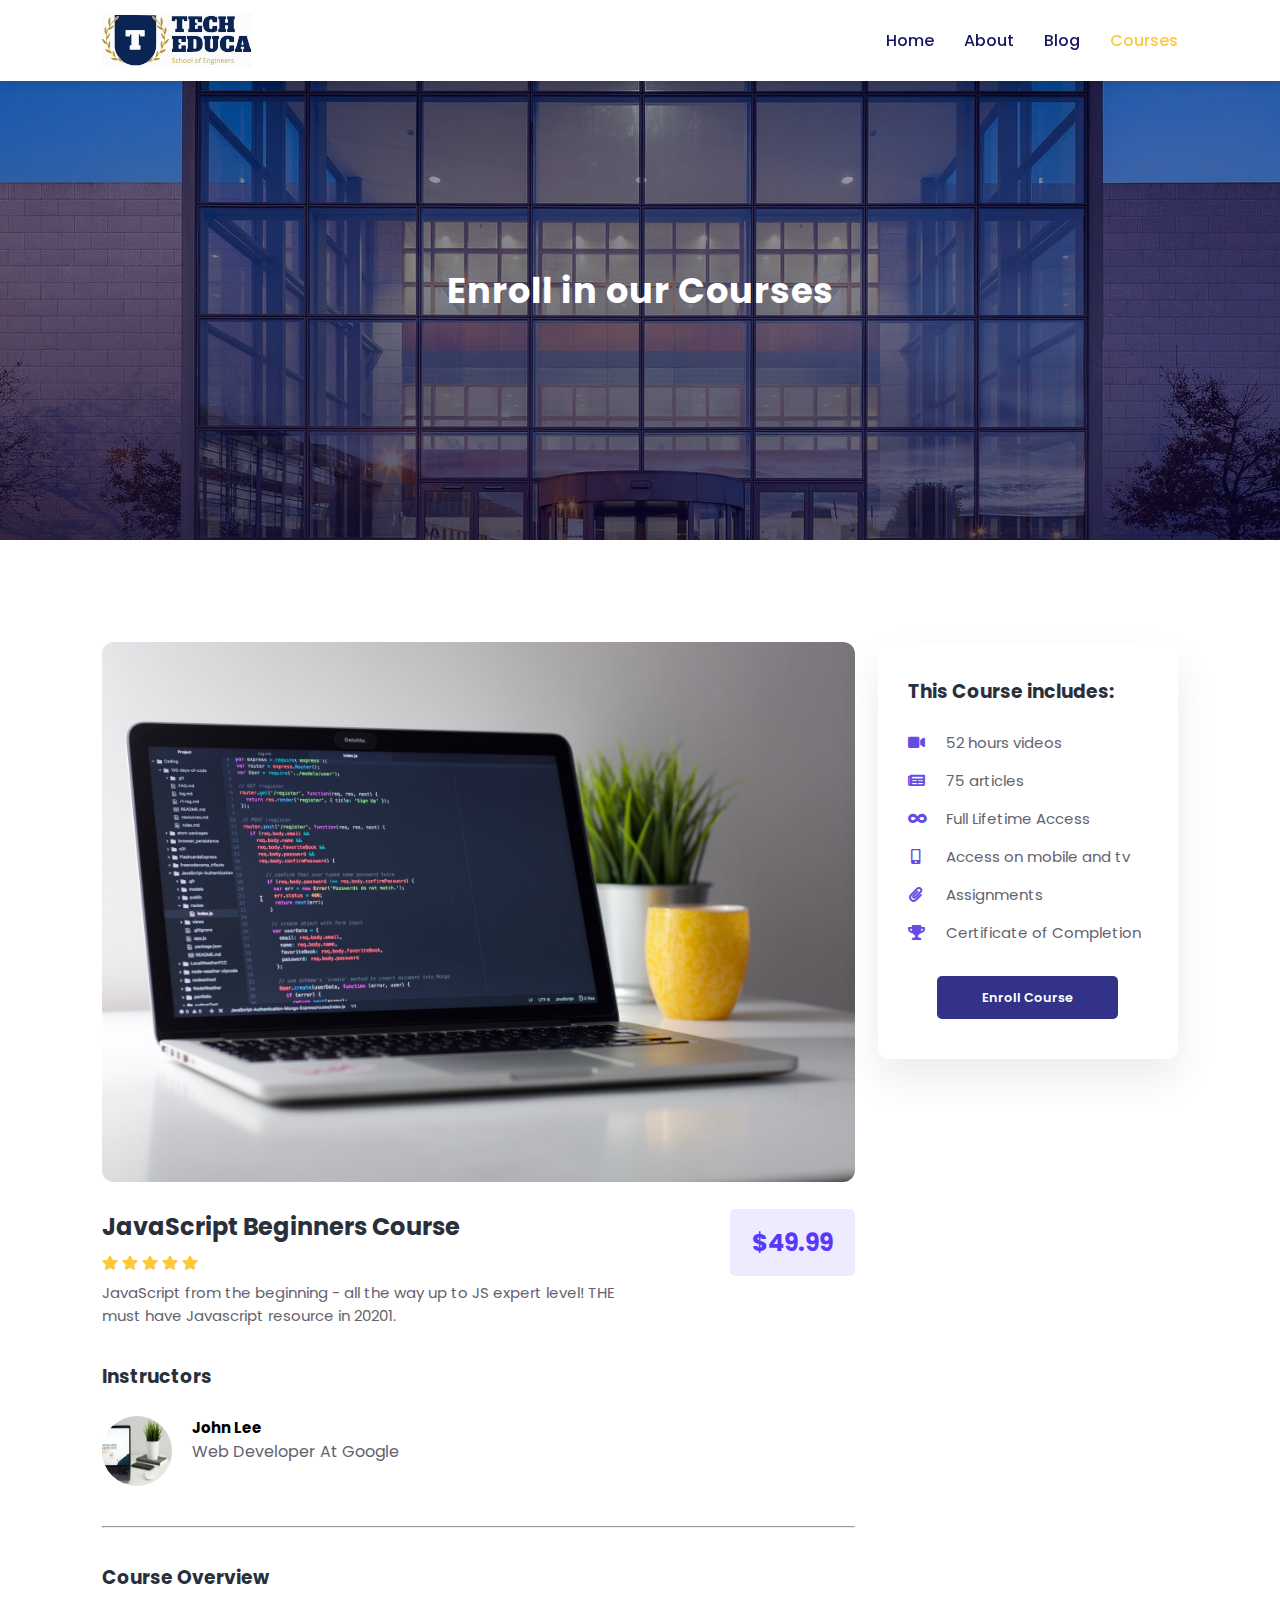
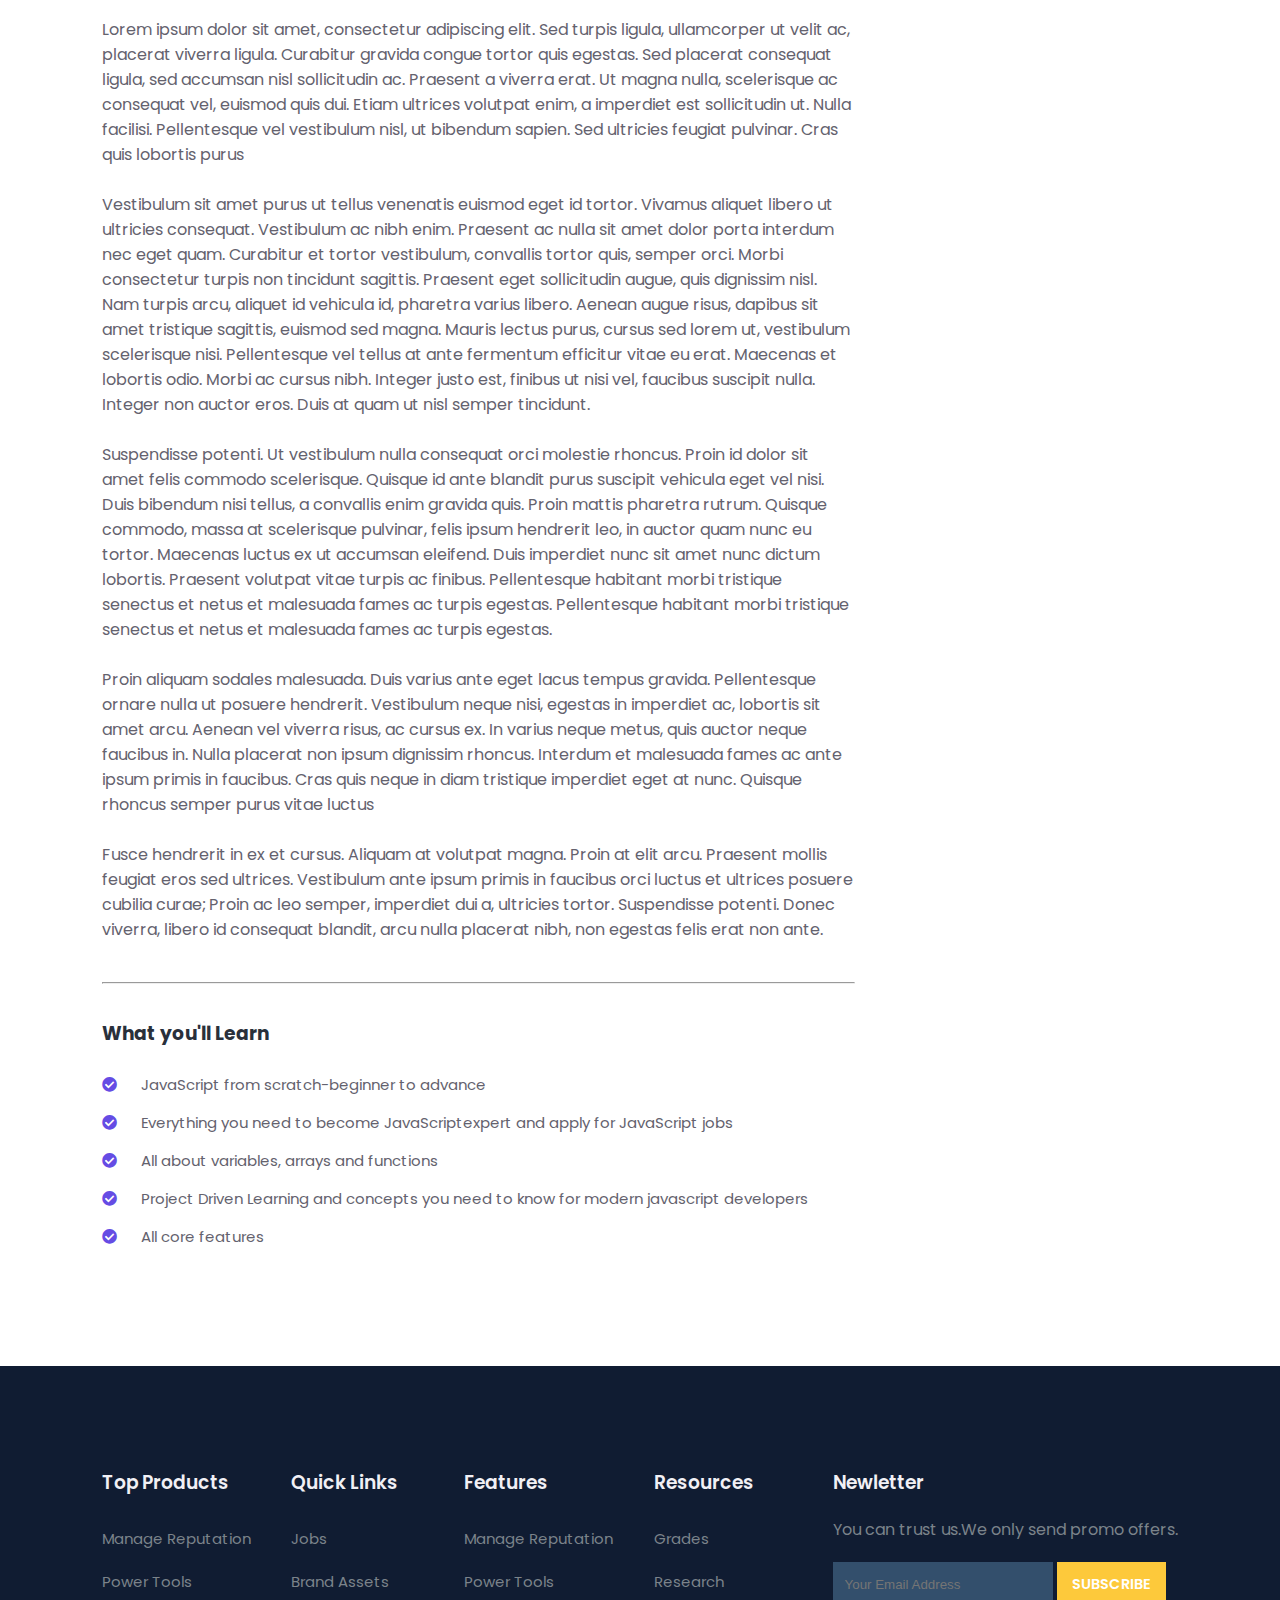
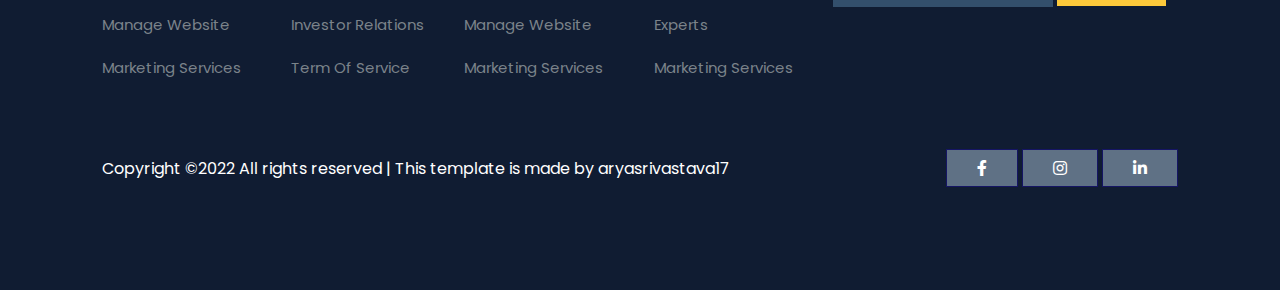
<file: courseInner.html>
<!DOCTYPE html>
<html lang="en">
<head>
    <meta charset="UTF-8">
    <meta http-equiv="X-UA-Compatible" content="IE=edge">
    <meta name="viewport" content="width=device-width, initial-scale=1.0">
    <title>TechEduca</title>
    <link rel="stylesheet" href="style.css">
    <link rel="stylesheet" href="https://use.fontawesome.com/releases/v5.15.4/css/all.css" />
    <link rel="preconnect" href="https://fonts.googleapis.com">
    <link rel="preconnect" href="https://fonts.gstatic.com" crossorigin>
    <link href="https://fonts.googleapis.com/css2?family=Poppins:ital,wght@0,100;0,200;0,300;0,400;0,500;0,600;0,700;0,800;0,900;1,100;1,200;1,300;1,400;1,500;1,600;1,700;1,800;1,900&display=swap" rel="stylesheet">
    <script src="https://code.jquery.com/jquery-3.6.2.min.js" integrity="sha256-2krYZKh//PcchRtd+H+VyyQoZ/e3EcrkxhM8ycwASPA=" crossorigin="anonymous"></script>
</head>
<body>
    <!--Navigation bar-->
    <nav>
        <img id="navimg" src="images/logo.svg" alt="logo">
        <div class="navigation">
            <ul>
                <i id="menu-close" class="fas fa-times"></i>
                <li><a  href="index.html">Home</a></li>
                <li><a href="about.html">About</a></li>
                <li><a href="blog.html">Blog</a></li>
                <li><a class="active" href="course.html">Courses</a></li>
            </ul>
            <img id="menu-bttn" src="images/menu.png" alt="">
        </div>
    </nav>
    <!--Home-->
    <section id="about-home">
        <h2>Enroll in our Courses</h2>
    </section>

    <section id="course-inner">
        <div class="overview">
            <img class="course-img" src="images/c1.jpg" alt="">
            <div class="course-head">
                <div class="cname">
                    <h2>JavaScript Beginners Course</h2>
                    <div class="star">
                        <i class="fas fa-star"></i>
                        <i class="fas fa-star"></i>
                        <i class="fas fa-star"></i>
                        <i class="fas fa-star"></i>
                        <i class="fas fa-star"></i>
                    </div>
                    <p>JavaScript from the beginning - all the way up to JS expert level! THE must have Javascript resource in 20201.</p>
                </div>
                <span>$49.99</span>
            </div>
            <h3>Instructors</h3>
            <div class="tutor">
                <img src="images/c4.jpg" alt="">
                <div class="tutor-details">
                    <h5>John Lee</h5>
                    <p>Web Developer At Google</p>
                </div>
            </div>
            <hr>
            <h3>Course Overview</h3>
            <p>Lorem ipsum dolor sit amet, consectetur adipiscing elit. Sed turpis ligula, ullamcorper ut velit ac, placerat viverra ligula. Curabitur gravida congue tortor quis egestas. Sed placerat consequat ligula, sed accumsan nisl sollicitudin ac. Praesent a viverra erat. Ut magna nulla, scelerisque ac consequat vel, euismod quis dui. Etiam ultrices volutpat enim, a imperdiet est sollicitudin ut. Nulla facilisi. Pellentesque vel vestibulum nisl, ut bibendum sapien. Sed ultricies feugiat pulvinar. Cras quis lobortis purus <br><br>
                Vestibulum sit amet purus ut tellus venenatis euismod eget id tortor. Vivamus aliquet libero ut ultricies consequat. Vestibulum ac nibh enim. Praesent ac nulla sit amet dolor porta interdum nec eget quam. Curabitur et tortor vestibulum, convallis tortor quis, semper orci. Morbi consectetur turpis non tincidunt sagittis. Praesent eget sollicitudin augue, quis dignissim nisl. Nam turpis arcu, aliquet id vehicula id, pharetra varius libero. Aenean augue risus, dapibus sit amet tristique sagittis, euismod sed magna. Mauris lectus purus, cursus sed lorem ut, vestibulum scelerisque nisi. Pellentesque vel tellus at ante fermentum efficitur vitae eu erat. Maecenas et lobortis odio. Morbi ac cursus nibh. Integer justo est, finibus ut nisi vel, faucibus suscipit nulla. Integer non auctor eros. Duis at quam ut nisl semper tincidunt. <br><br>
                Suspendisse potenti. Ut vestibulum nulla consequat orci molestie rhoncus. Proin id dolor sit amet felis commodo scelerisque. Quisque id ante blandit purus suscipit vehicula eget vel nisi. Duis bibendum nisi tellus, a convallis enim gravida quis. Proin mattis pharetra rutrum. Quisque commodo, massa at scelerisque pulvinar, felis ipsum hendrerit leo, in auctor quam nunc eu tortor. Maecenas luctus ex ut accumsan eleifend. Duis imperdiet nunc sit amet nunc dictum lobortis. Praesent volutpat vitae turpis ac finibus. Pellentesque habitant morbi tristique senectus et netus et malesuada fames ac turpis egestas. Pellentesque habitant morbi tristique senectus et netus et malesuada fames ac turpis egestas. <br><br>
                Proin aliquam sodales malesuada. Duis varius ante eget lacus tempus gravida. Pellentesque ornare nulla ut posuere hendrerit. Vestibulum neque nisi, egestas in imperdiet ac, lobortis sit amet arcu. Aenean vel viverra risus, ac cursus ex. In varius neque metus, quis auctor neque faucibus in. Nulla placerat non ipsum dignissim rhoncus. Interdum et malesuada fames ac ante ipsum primis in faucibus. Cras quis neque in diam tristique imperdiet eget at nunc. Quisque rhoncus semper purus vitae luctus <br><br>
                Fusce hendrerit in ex et cursus. Aliquam at volutpat magna. Proin at elit arcu. Praesent mollis feugiat eros sed ultrices. Vestibulum ante ipsum primis in faucibus orci luctus et ultrices posuere cubilia curae; Proin ac leo semper, imperdiet dui a, ultricies tortor. Suspendisse potenti. Donec viverra, libero id consequat blandit, arcu nulla placerat nibh, non egestas felis erat non ante.</p>
            <hr>
            <h3>What you'll Learn</h3>
            <div class="learn">
                <p><i class="far fa-check-circle"></i> JavaScript from scratch-beginner to advance</p>
                <p><i class="far fa-check-circle"></i> Everything you need to become JavaScriptexpert and apply for JavaScript jobs</p>
                <p><i class="far fa-check-circle"></i> All about variables, arrays and functions</p>
                <p><i class="far fa-check-circle"></i> Project Driven Learning and concepts you need to know for modern javascript developers</p>
                <p><i class="far fa-check-circle"></i> All core features </p>
            </div>
        </div>

        <div class="enroll">
            <h3>This Course includes:</h3>
            <p><i class="fas fa-video"></i> 52 hours videos</p>
            <p><i class="far fa-newspaper"></i> 75 articles</p>
            <p><i class="fas fa-infinity"></i> Full Lifetime Access</p>
            <p><i class="fas fa-mobile-alt"></i> Access on mobile and tv</p>
            <p><i class="fas fa-paperclip"></i> Assignments</p>
            <p><i class="fas fa-trophy"></i> Certificate of Completion</p>
            <div class="enroll-btn">
                <a class="blue" href="#">Enroll Course</a>
            </div>
        </div>
    </section>

    <!--Footer-->
    <footer id="footer">
        <div class="footer-col">
            <h3>Top Products</h3>
            <li>Manage Reputation</li>
            <li>Power Tools</li>
            <li>Manage Website</li>
            <li>Marketing Services</li>
        </div>
        <div class="footer-col">
            <h3>Quick Links</h3>
            <li>Jobs</li>
            <li>Brand Assets</li>
            <li>Investor Relations</li>
            <li>Term Of Service</li>
        </div>
        <div class="footer-col">
            <h3>Features</h3>
            <li>Manage Reputation</li>
            <li>Power Tools</li>
            <li>Manage Website</li>
            <li>Marketing Services</li>
        </div>
        <div class="footer-col">
            <h3>Resources</h3>
            <li>Grades</li>
            <li>Research</li>
            <li>Experts</li>
            <li>Marketing Services</li>
        </div>
        <div class="footer-col">
            <h3>Newletter</h3>
            <p>You can trust us.We only send promo offers.</p>
            <div class="subscribe">
                <input type="text" placeholder="Your Email Address">
                <a href="#" class="yellow">SUBSCRIBE</a>
            </div>
        </div>
        <div class="copyright">
            <p>Copyright ©2022 All rights reserved | This template is made by aryasrivastava17</p>
            <div class="pro-links">
                <i class="fab fa-facebook-f"></i>
                <i class="fab fa-instagram"></i>
                <i class="fab fa-linkedin-in"></i>
            </div>
        </div>
    </footer>

    <script>
         $('#menu-bttn').click(function(){
            $('nav .navigation ul').addClass('active')
        });
        $('#menu-close').click(function(){
            $('nav .navigation ul').removeClass('active')
        });
    </script>
</body>
</html>
</file>
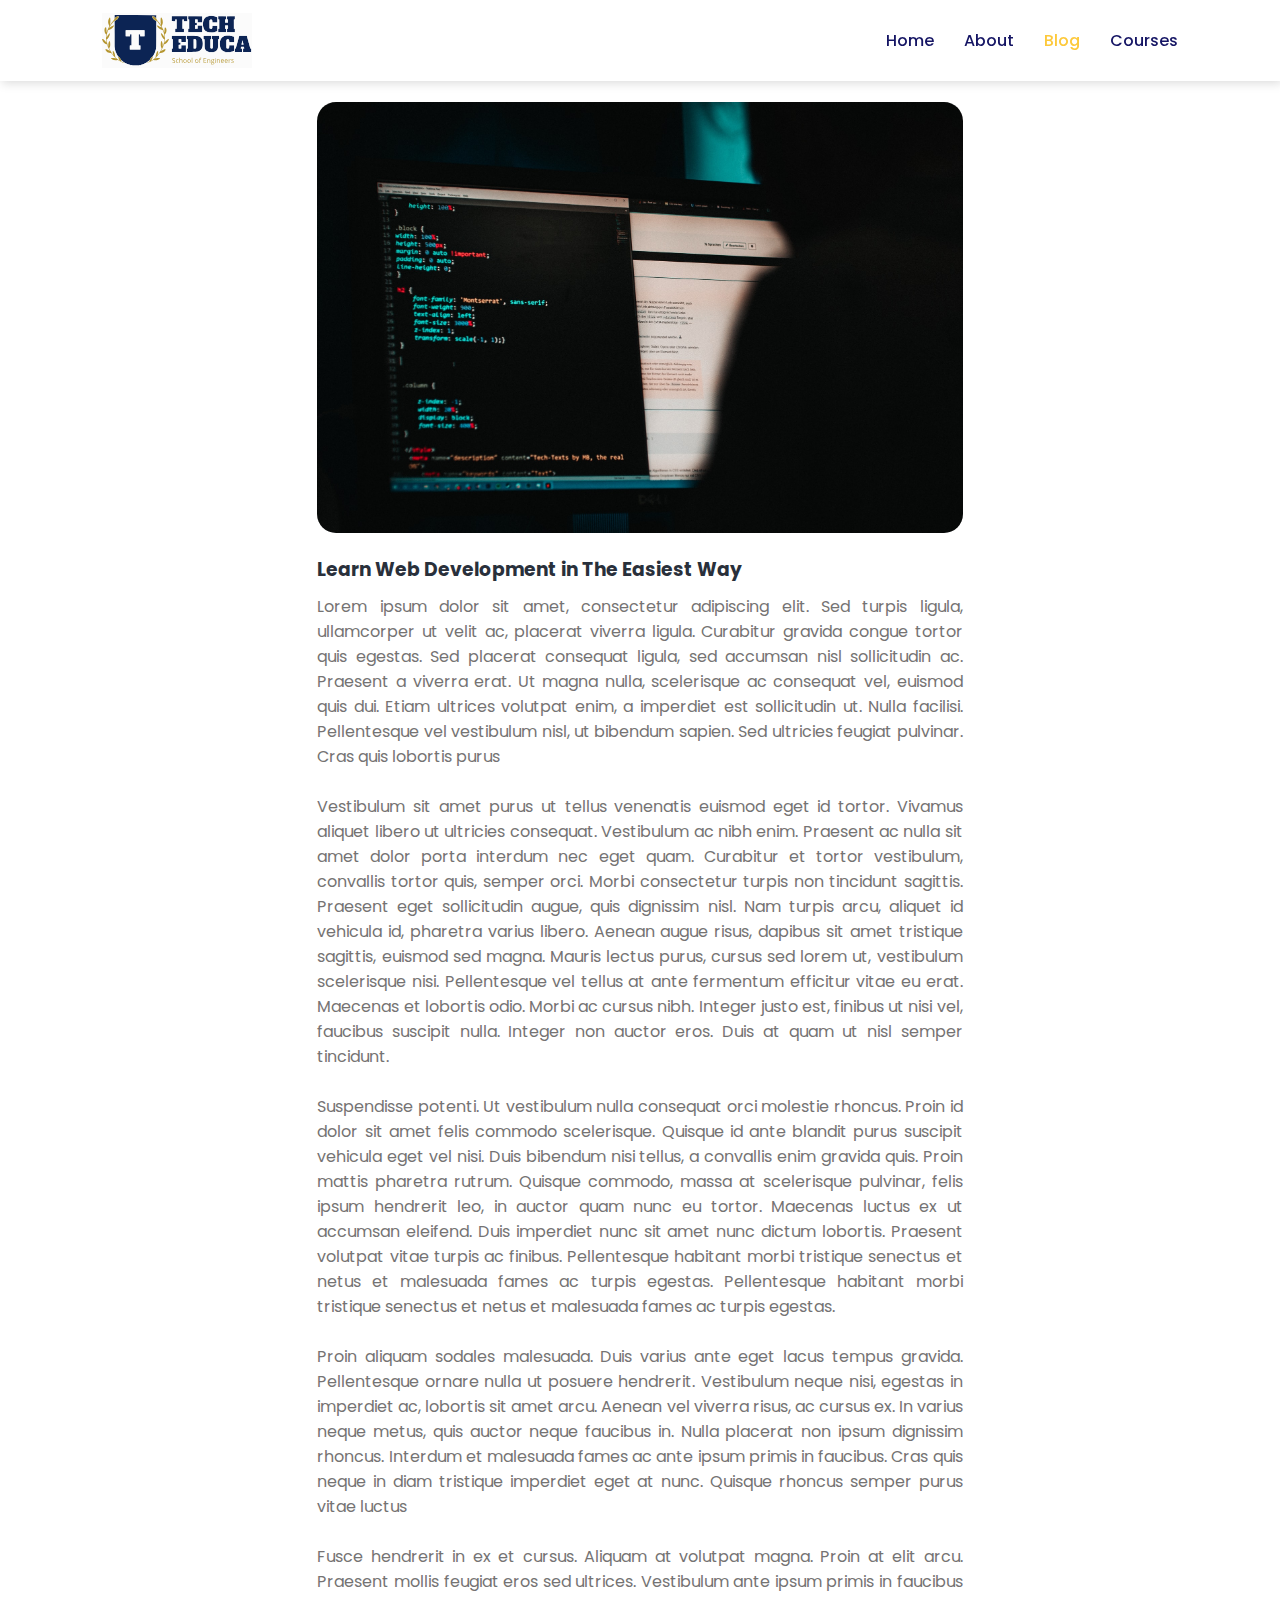
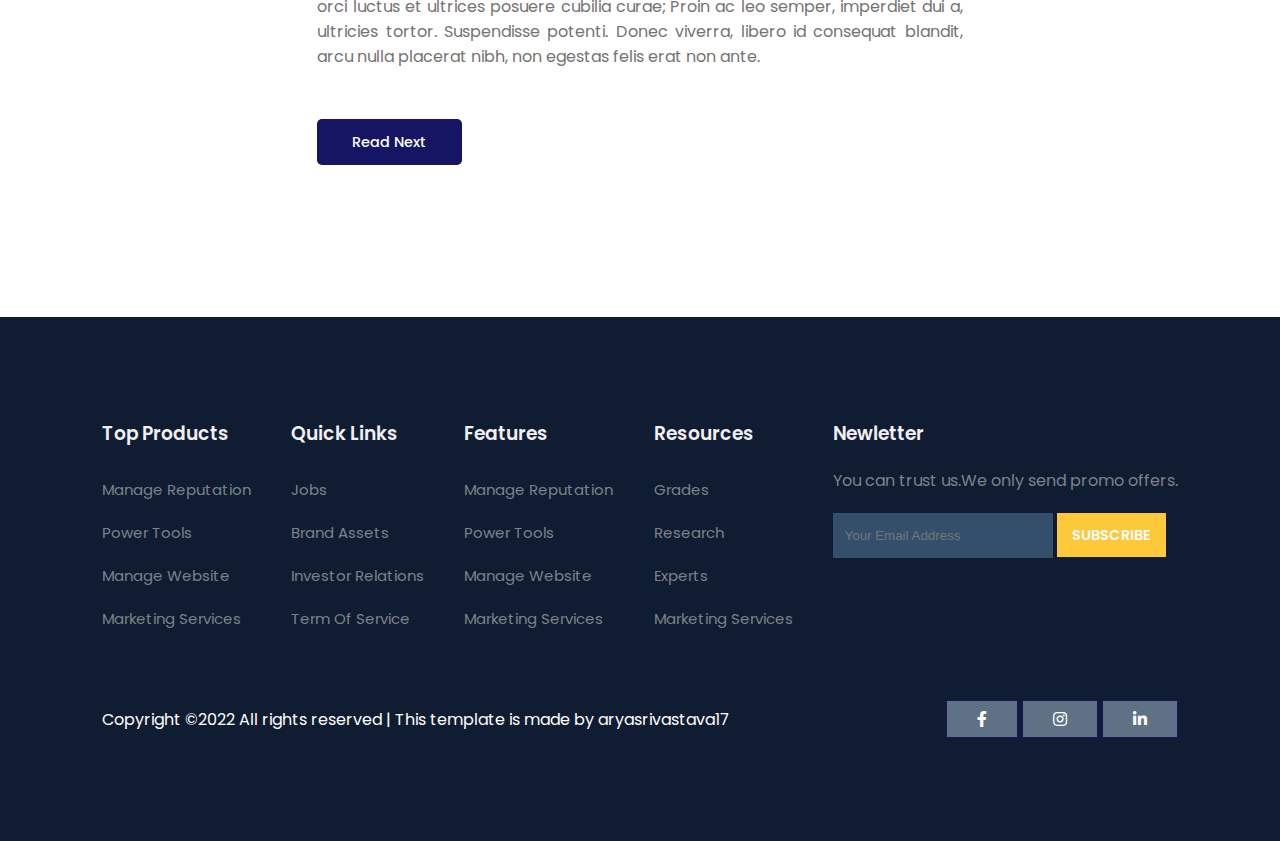
<file: post.html>
<!DOCTYPE html>
<html lang="en">
<head>
    <meta charset="UTF-8">
    <meta http-equiv="X-UA-Compatible" content="IE=edge">
    <meta name="viewport" content="width=device-width, initial-scale=1.0">
    <title>TechEduca</title>
    <link rel="stylesheet" href="style.css">
    <link rel="stylesheet" href="https://use.fontawesome.com/releases/v5.15.4/css/all.css" />
    <link rel="preconnect" href="https://fonts.googleapis.com">
    <link rel="preconnect" href="https://fonts.gstatic.com" crossorigin>
    <link href="https://fonts.googleapis.com/css2?family=Poppins:ital,wght@0,100;0,200;0,300;0,400;0,500;0,600;0,700;0,800;0,900;1,100;1,200;1,300;1,400;1,500;1,600;1,700;1,800;1,900&display=swap" rel="stylesheet">
    <script src="https://code.jquery.com/jquery-3.6.2.min.js" integrity="sha256-2krYZKh//PcchRtd+H+VyyQoZ/e3EcrkxhM8ycwASPA=" crossorigin="anonymous"></script>
</head>
<body>
    <!--Navigation bar-->
    <nav>
        <img id="navimg" src="images/logo.svg" alt="logo">
        <div class="navigation">
            <ul>
                <i id="menu-close" class="fas fa-times"></i>
                <li><a href="index.html">Home</a></li>
                <li><a href="about.html">About</a></li>
                <li><a class="active" href="blog.html">Blog</a></li>
                <li><a href="course.html">Courses</a></li>
            </ul>
            <img id="menu-bttn" src="images/menu.png" alt="">
        </div>
    </nav>
    <!--home-->
    <section id="blog-content">
        <div class="blogs blogpost">
            <div class="post">
                <img src="images/b1.jpg" alt="">
                <h3>Learn Web Development in The Easiest Way</h3>
                <p>Lorem ipsum dolor sit amet, consectetur adipiscing elit. Sed turpis ligula, ullamcorper ut velit ac, placerat viverra ligula. Curabitur gravida congue tortor quis egestas. Sed placerat consequat ligula, sed accumsan nisl sollicitudin ac. Praesent a viverra erat. Ut magna nulla, scelerisque ac consequat vel, euismod quis dui. Etiam ultrices volutpat enim, a imperdiet est sollicitudin ut. Nulla facilisi. Pellentesque vel vestibulum nisl, ut bibendum sapien. Sed ultricies feugiat pulvinar. Cras quis lobortis purus <br><br>
                Vestibulum sit amet purus ut tellus venenatis euismod eget id tortor. Vivamus aliquet libero ut ultricies consequat. Vestibulum ac nibh enim. Praesent ac nulla sit amet dolor porta interdum nec eget quam. Curabitur et tortor vestibulum, convallis tortor quis, semper orci. Morbi consectetur turpis non tincidunt sagittis. Praesent eget sollicitudin augue, quis dignissim nisl. Nam turpis arcu, aliquet id vehicula id, pharetra varius libero. Aenean augue risus, dapibus sit amet tristique sagittis, euismod sed magna. Mauris lectus purus, cursus sed lorem ut, vestibulum scelerisque nisi. Pellentesque vel tellus at ante fermentum efficitur vitae eu erat. Maecenas et lobortis odio. Morbi ac cursus nibh. Integer justo est, finibus ut nisi vel, faucibus suscipit nulla. Integer non auctor eros. Duis at quam ut nisl semper tincidunt. <br><br>
                Suspendisse potenti. Ut vestibulum nulla consequat orci molestie rhoncus. Proin id dolor sit amet felis commodo scelerisque. Quisque id ante blandit purus suscipit vehicula eget vel nisi. Duis bibendum nisi tellus, a convallis enim gravida quis. Proin mattis pharetra rutrum. Quisque commodo, massa at scelerisque pulvinar, felis ipsum hendrerit leo, in auctor quam nunc eu tortor. Maecenas luctus ex ut accumsan eleifend. Duis imperdiet nunc sit amet nunc dictum lobortis. Praesent volutpat vitae turpis ac finibus. Pellentesque habitant morbi tristique senectus et netus et malesuada fames ac turpis egestas. Pellentesque habitant morbi tristique senectus et netus et malesuada fames ac turpis egestas. <br><br>
                Proin aliquam sodales malesuada. Duis varius ante eget lacus tempus gravida. Pellentesque ornare nulla ut posuere hendrerit. Vestibulum neque nisi, egestas in imperdiet ac, lobortis sit amet arcu. Aenean vel viverra risus, ac cursus ex. In varius neque metus, quis auctor neque faucibus in. Nulla placerat non ipsum dignissim rhoncus. Interdum et malesuada fames ac ante ipsum primis in faucibus. Cras quis neque in diam tristique imperdiet eget at nunc. Quisque rhoncus semper purus vitae luctus <br><br>
                Fusce hendrerit in ex et cursus. Aliquam at volutpat magna. Proin at elit arcu. Praesent mollis feugiat eros sed ultrices. Vestibulum ante ipsum primis in faucibus orci luctus et ultrices posuere cubilia curae; Proin ac leo semper, imperdiet dui a, ultricies tortor. Suspendisse potenti. Donec viverra, libero id consequat blandit, arcu nulla placerat nibh, non egestas felis erat non ante.</p>
                <a href="#">Read Next</a>
            </div>
        </div>
    </section>

    <!--Footer-->
    <footer id="footer">
        <div class="footer-col">
            <h3>Top Products</h3>
            <li>Manage Reputation</li>
            <li>Power Tools</li>
            <li>Manage Website</li>
            <li>Marketing Services</li>
        </div>
        <div class="footer-col">
            <h3>Quick Links</h3>
            <li>Jobs</li>
            <li>Brand Assets</li>
            <li>Investor Relations</li>
            <li>Term Of Service</li>
        </div>
        <div class="footer-col">
            <h3>Features</h3>
            <li>Manage Reputation</li>
            <li>Power Tools</li>
            <li>Manage Website</li>
            <li>Marketing Services</li>
        </div>
        <div class="footer-col">
            <h3>Resources</h3>
            <li>Grades</li>
            <li>Research</li>
            <li>Experts</li>
            <li>Marketing Services</li>
        </div>
        <div class="footer-col">
            <h3>Newletter</h3>
            <p>You can trust us.We only send promo offers.</p>
            <div class="subscribe">
                <input type="text" placeholder="Your Email Address">
                <a href="#" class="yellow">SUBSCRIBE</a>
            </div>
        </div>
        <div class="copyright">
            <p>Copyright ©2022 All rights reserved | This template is made by aryasrivastava17</p>
            <div class="pro-links">
                <i class="fab fa-facebook-f"></i>
                <i class="fab fa-instagram"></i>
                <i class="fab fa-linkedin-in"></i>
            </div>
        </div>
    </footer>

    <script>
         $('#menu-bttn').click(function(){
            $('nav .navigation ul').addClass('active')
        });
        $('#menu-close').click(function(){
            $('nav .navigation ul').removeClass('active')
        });
    </script>

</body>
</html>
</file>
<file: style.css>
*{
    margin: 0;
    padding: 0;
    box-sizing: border-box;
}
body{
    font-family: 'Poppins',sans-serif;
}
h1{
    font-size: 2.5rem;
    font-weight: 700;
    color: rgb(35, 35, 85);
}
span{
    font-size: 0.9rem;
    color: #757373;
}
h6{
    font-size: 1.1rem;
    color:rgb(24, 24, 49)
}
/*Navigation*/
nav{
    position: fixed;
    width: 100%;
    background-color: #fff;
    display: flex;
    flex-direction: row;
    justify-content: space-between;
    align-items: center;
    padding: 1vw 8vw;
    box-shadow: 2px 2px 10px rgba(0, 0, 0, 0.15);
    z-index: 999;
}
#navimg{
    width: 150px;
    cursor: pointer;
}
nav .navigation{
    display: flex;
}
#menu-bttn{
    height: 30px;
    width: 30px;
    display: none;
}
#menu-close{
    display: none;
}
.navigation ul{
     display: flex;
     justify-content: flex-end;
     align-items: center;
}
.navigation ul li{
    list-style: none;
    margin-left: 30px;

}
.navigation ul li a{
    text-decoration: none;
    color: rgb(21, 21, 100);
    font-size: 16px;
    font-weight: 500;
    transition: 0.3s ease;
}
nav .navigation ul li a.active,
nav .navigation ul li a:hover{
    color: #fdc93b;
}
#home{
    width: 100%;
    height: 100vh;
    background-position: center;
    background-image:linear-gradient(rgba(9,5,54,0.3),rgba(9,5,46,0.7)),url("images/back.jpg");
    display: flex;
    flex-direction: column;
    justify-content:center;
    align-items: center;
    text-align: center;
    padding-top:40px;
}
#home h2{
    color: #fff;
    font-size: 2.2rem;
    letter-spacing: 1px;
}
#home p{
    width: 50%;
    color: #fff;
    font-size: 0.9rem;
    line-height: 25px;
    margin-bottom: 30px;
}
#home a{
    text-decoration: none;
    font-size: 0.9rem;
    padding: 13px 35px;
    background-color: #fff;
    font-weight: 600;
    border-radius: 5px;
}
#home a.blue{
    color: #fff;
    background-color:rgb(21, 21, 100) ;
    transition: 0.3s ease;
}
#home a.blue:hover{
    color:rgb(21, 21, 100);
    background-color:#fff;
}
#home a.yellow{
    color: #fff;
    background-color:#fdc93b;
    transition: 0.3s ease;
}
#home a.yellow:hover{
    color:rgb(21, 21, 100);
    background-color:#fff;
}
#features{
    padding: 5vw 8vw 0 8vw;
    text-align: center;
}
.fea-base{
    display: grid;
    grid-template-columns: repeat(auto-fit,minmax(320px,1fr));
    grid-gap:1rem;
    margin-top: 50px;
}
.fea-box{
    background-color: #f9f9ff;
    text-align: start;
    padding: 3vw;
}
.fea-box i{
    font-size: 2.3rem;
    color:rgb(44, 44, 80) ;
}
.fea-box h3{
    font-size: 1.2rem;
    font-weight: 600;
    color:rgb(46, 46, 59) ;
    padding: 13px 0 7px 0;
}
.fea-box p{
    font-size: 1rem;
    font-weight: 400;
    color: rgb(70, 70, 87);
}
#course{
    padding: 8vw 8vw 8vw 8vw;
    text-align: center;
}
#course .course-box{
    display: grid;
    grid-template-columns: repeat(auto-fit,minmax(320px,1fr));
    grid-gap:1rem;
    margin-top: 50px;
}
#course .courses{
    text-align: start;
    background-color:#f9f9ff ;
    height: 100%;
    position: relative;
} 
#course .courses img{
    width: 100%;
    height: 60%;
    background-size: cover;
    background-position: center;
}
#course .courses .details{
    padding:15px 15px 0 15px;
}
#course .courses .details i{
    color: #fdc93b;
    font-size: 0.9rem;
}
#course .courses .cost{
    background-color: rgb(74, 74, 136);
    color:#fff;
    line-height: 70px;
    width: 70px;
    height: 70px;
    text-align: center;
    border-radius: 50%;
    position: absolute;
    right: 15px;
    bottom: 100px;
}
#registration{
    padding: 6vw 8vw 6vw 8vw;
    background-image: linear-gradient(rgba(99,112,168,0.5),rgba(81,91,233,0.5)),url("images/signup.jpg");
    height: 100%;
    width:100%;
    background-position: center;
    background-size: cover;
    display: flex;
    justify-content: space-between;
    flex-direction: row;
}
#registration .reminder{
    color: #fff;
}
#registration .reminder h1{
    color: #fff;
}
#registration .reminder .time{
    display: flex;
    text-align: center;
    margin-top: 40px;
}
#registration .reminder .time .date{
    background: rgba(255,255,255,0.25);
    padding: 13px 33px;
    backdrop-filter: blur(4px);
    box-shadow: 0 8px 32px 0 rgba(31,38,135,0.37);
    border-radius: 10px;
    margin:0 5px 10px 5px;
    border: 1px solid rgba(255,255,255,0.18);
    font-size: 1.1rem;
    font-weight: 600;
}
#registration .form{
    background-color: #fff;
    border-radius: 8px;
    display: flex;
    flex-direction: column;
    padding: 40px;
    box-shadow: 0 8px 32px 0 rgba(31,38,135,0.37);
}
#registration .form input{
    margin: 15px 0;
    padding: 15px 0px;
    border: 1px solid rgb(24,40,241);
    outline: none;
}
#registration .form input::placeholder{
    color: #413c3c;
    font-weight: 500;
    font-size: 0.9rem;
}
#registration .form .bttn{
    margin-top: 20px;
}
#registration .form .bttn a{
    text-decoration: none;
    font-size: 0.9rem;
    padding: 13px 35px;
    background-color: #fff;
    font-weight: 600;
    border-radius: 5px;
}
#registration .form a.yellow{
    color: #fff;
    background-color:#fdc93b;
    transition: 0.3s ease;
}
#registration .form a.yellow:hover{
    color:rgb(21, 21, 100);
    background-color:#fff;
}
#expert{
    padding: 8vw 8vw 8vw 8vw;
    text-align: center;
}
#expert .exp-box{
    display: grid;
    grid-template-columns: repeat(auto-fit,minmax(250px,1fr));
    grid-gap:1rem;
    margin-top: 50px;
}
.profile{
    background-color: #fafaf1;
    padding: 30px 10px;
}
.pro-links{
    margin-top: 10px;
}
.pro-links i{
    padding: 10px 30px;
    border: 1px solid rgb(21,21,100);
    cursor: pointer;
    transition: 0.3s ease;
}
.pro-links i:hover{
    background-color:rgb(21,21,100) ;
    color: #fff;
}
#footer{
    padding: 8vw;
    background-color: #101c32;
    display: flex;
    justify-content: space-between;
    align-items: flex-start;
    flex-wrap: wrap;
}
#footer .footer-col{
    padding-bottom: 40px;
}
#footer h3{
    color: rgb(241,240,245);
    font-weight: 600;
    padding-bottom: 20px;
}
#footer li{
    list-style: none;
    color: #7b838a;
    padding: 10px 0;
    font-size: 15px;
    cursor: pointer;
    transition: 0.3s ease;
}
#footer li:hover{
    color: rgb(241, 240, 245);
}
#footer p{
    color: #7b838a;
}
#footer .subscribe{
    margin-top: 20px;
}
.subscribe input{
    width: 220px;
    padding: 15px 12px;
    background: #334f6c;
    border: none;
    outline: none;
    color: #fff;
}
#footer .subscribe a{
    text-decoration: none;
    font-size: 0.9rem;
    padding: 12px 15px;
    background-color: #fff;
    font-weight: 600;
}

#footer .subscribe a.yellow{
    color: #fff;
    background-color:#fdc93b;
    transition: 0.3s ease;
}
#footer .subscribe a.yellow:hover{
    color:rgb(21, 21, 100);
    background-color:#fff;
}
#footer .copyright{
    margin-top: 20px;
    display: flex;
    justify-content: space-between;
    align-items: center;
    width: 100%;
    flex-wrap: wrap;
}
#footer .copyright p{
    color: #fff;
}
#footer .copyright .pro-links{
    margin-top: 0px;
}
#footer .copyright .pro-links i{
    background-color: #5f7185;
    color: #fff;
}
#footer .copyright .pro-links i:hover{
    background-color:#fdc93b;
    color: #2c2c2c;
}
#about-home{
    width: 100%;
    height: 60vh;
    background-position: center;
    background-image:linear-gradient(rgba(9,5,54,0.3),rgba(9,5,46,0.7)),url("images/back1.jpg");
    display: flex;
    flex-direction: column;
    justify-content:center;
    align-items: center;
    text-align: center;
    padding-top:40px;
}
#about-home h2{
    color: #fff;
    font-size: 2.2rem;
    letter-spacing: 1px;
}
#about-content{
    padding: 8vw 8vw 2vw 8vw;
    display: flex;
    align-items: center;
}
#about-content .about-img{
    width: 60%;
    padding-right: 60px;
}
#about-content .about-img img{
    width: 100%;
}
#about-content .about-txt{
    width: 40%;
}
#about-content .about-txt h2{
    color: #29303B;
    padding-bottom: 15px;
}
#about-content .about-txt p{
    color: #686f7a;
    font-weight:300;
}
#about-content .about-txt .about-fea{
    display: flex;
    justify-content: space-between;
    align-items: flex-start;
    margin-top: 30px;
}
#about-content .about-txt .about-fea img{
    width: 50px;
    background-size: cover;
    background-position: center;
    margin-right: 20px;
}
#about-content .about-txt .about-fea .about-fea-txt{
    width: 90%;
}
#about-content .about-txt .about-fea .about-fea-txt h5{
    font-size: 16px;
    color: #29303b;
}
#trust{
   text-align: center; 
   padding: 8vw;
}
#trust .trust-img {
    margin-top: 60px;
    display: flex;
    justify-content: space-between;
    align-items: center;
}
#trust .trust-img img{
    width: 90px;
    height: auto;
}
#blog-content{
    display: flex;
    align-items: flex-start;
    justify-content: space-between;
    padding: 8vw;
}
#blog-content .blogs{
    width: 60%;
}
#blog-content .blogs img{
    width: 100%;
    border-radius: 19px;
}
#blog-content .blogs .post{
    padding-bottom:60px ;
}
#blog-content .blogs .post h3{
    color: #29303B;
    padding: 15px 0 10px 0;
}
#blog-content .blogs .post p{
    color: #757373;
    padding-bottom:20px ;
}
#blog-content .blogs .post a{
    text-decoration: none;
    font-size: 0.9rem;
    padding: 13px 35px;
    background-color: rgb(21,21,100);
    color: #fff;
    border-radius: 5px;
    font-weight: 500;
}
#blog-content .cate{
    width: 30%;
}
#blog-content .cate h2{
    padding-bottom: 7px;
}
#blog-content .cate a{
    text-decoration: none;
    color:#757373;
    font-weight: 500;
    line-height: 45px;
}
#blog-content .blogpost{
    width: 60%;
    margin: 0 auto;
}
#blog-content .blogpost p{
    text-align: justify;
    padding-bottom: 60px !important;
}
#course-inner{
    display: flex;
    justify-content: space-between;
    align-items: flex-start;
    padding: 8vw;
}
#course-inner h3{
    padding: 35px 0 25px 0;
    color: #29303B;
}
#course-inner p{
    color: #64626e;
}
#course-inner hr{
    height: 1px;
    background-color: rgba(236,226,229,0.5);
    margin-top: 40px;
}
#course-inner .overview{
    width: 70%;
}
#course-inner .overview .course-img{
    width: 100%;
    height: 60vh;
    object-fit: cover;
    border-radius: 12px;
    margin-bottom: 20px;
}
#course-inner .overview .course-head{
    display: flex;
    align-items: flex-start;
    justify-content: space-between;
}
#course-inner .overview .course-head .cname{
    width: 70%;   
}
#course-inner .overview .course-head .cname h2{
    color: #29303B;   
}
#course-inner .overview .course-head .cname .star{
    margin: 6px 0;
}
#course-inner .overview .course-head .cname .star i{
    color: #fdc93b;
    font-size: 0.9rem;
}
#course-inner .overview .course-head .cname p{
    font-size: 15px;
}
#course-inner .overview .course-head span{
    padding: 16px 22px;
    border-radius: 5px ;
    color:#5838fc ;
    font-size: 24px;
    font-weight: 700;
    background-color: rgba(88, 56, 252, 0.1);
}
#course-inner .learn p{
    font-size: 15px;
    padding-bottom: 15px;
}
#course-inner .learn p i{
    color: #654ce4;
    font-weight: 700;
    margin-right:20px; 
}
#course-inner .tutor{
    display: flex;
}
#course-inner .tutor img{
    width: 70px;
    height: 70px;
    border-radius: 50%;
    margin-right: 20px;
}
#course-inner .tutor h5{
    font-size: 15px;
}
#course-inner .enroll{
    width: 300px;
    padding: 0 30px 30px 30px;
    border-radius: 11px;
    box-shadow: 0px 20px 40px 0 rgb(11 2 55 / 8%);
}
#course-inner .enroll h3{
    padding-bottom: 10px;
}
#course-inner .enroll p{
    font-size: 15px;
    color: #64626e;
    margin: 15px 0;
}
#course-inner .enroll p i{
    color: #654ce4;
    font-weight: 700;
    margin-right: 18px;
    width: 16px;
    height: 16px;
    line-height: 16px;
    text-align: center;
}
#course-inner .enroll .enroll-btn{
    padding: 25px 0 20px 0;
    margin: auto;
    text-align: center;
}
#course-inner .enroll .enroll-btn a{
    text-decoration: none;
    font-size: 0.8rem;
    padding: 13px 45px;
    border-radius: 5px;
    font-weight: 600;
    color: #fff;
    background: rgb(50, 50, 136);
}
@media (max-width:769px){
    nav {
        padding: 15px 20px;
        z-index: 9999;
    }
    #navimg {
        width: 130px;
    } 
    #menu-bttn{
        display:initial;
    }
    #menu-close{
        display:initial;
        font-size: 1.6rem;
        color: #fff;
        padding: 30px 0 20px 20px;
    } 
    nav .navigation ul{
        position: absolute;
        top: 0;
        right: -220px;
        width: 220px;
        height: 100vh;
        background-color:rgba(17, 20, 104, 0.45);
        backdrop-filter: blur(4.5px);
        border: 1px solid rgba(255,255,255,0.18);
        display: flex;
        flex-direction: column;
        justify-content: flex-start;
        align-items: flex-start;
        transition: 0.3s ease;
    }
    nav .navigation ul.active{
        right:0;
    }
    nav .navigation ul li{
        padding: 20px 0 20px 40px;
        margin-left: 0;
    }
    nav .navigation ul li a{
        color: #fff;
    }
    #home{
        padding: 0px;
    }
    #home p {
        width: 90%;
    }
    #features {
        padding: 8vw 4vw 0 4vw;
    }
    #course {
        padding: 8vw 4vw 0 4vw;
    }
    #registration {
        margin-top: 8vw;
        padding: 6vw 4vw 6vw 4vw;
    }
    #registration .reminder .time {
        display: flex;
        flex-wrap: wrap;
        margin-top:40px ;
    }
    #footer .copyright .pro-links {
        margin-top: 15px;
    }
    #about-content{
        padding: 8vw 4vw 2vw 4vw;
    }
    #about-content .about-img{
        padding-right: 30px;
    }
    #trust .trust-img img {
        width: 50px;
    }
    #blog-content {
        padding: 8vw 4vw;
    }
    #blog-content .blogpost {
        width: 100%;
        margin-top: 30px;
    }
    #blog-content .blogpost img {
        width: 100%;
        height: 50vh;
        object-fit: cover;
    }
    #course-inner {
        display: flex;
        flex-direction: column;
        justify-content: center;
        align-items: flex-start;
        padding: 8vw 4vw;
    }
    #course-inner .overview {
        width: 100%;
    }
    #course-inner .overview .course-img {
        width: 100%;
        height: 100%;
    }
    #course-inner .enroll {
        margin-top: 25px;
    }
}
@media (max-width:475px){
    #registration {
        display: flex;
        flex-direction: column;
        justify-content: center;
        align-items: center;
        text-align: center;
    }
    #registration .reminder .time {
        display: flex;
        flex-wrap: wrap;
        justify-content: center;
        align-items: center;
        margin-top:20px ;
        margin-bottom: 20px;
    }
    #about-content {
        flex-direction: column-reverse;
    }
    #about-content .about-img{
        width: 100%;
        padding-right: 0px;
    }
    #about-content .about-txt{
        width: 100%;
        padding-bottom: 20px;
    }
    #trust .trust-img {
        margin-top: 40px;
        display: flex;
        justify-content: center;
        align-items: center;
        flex-wrap: wrap;
    }
    #trust .trust-img img {
        width: 60px;
        margin: 10px 15px;
    }
    #blog-content {
        flex-direction: column;
    }
    #blog-content .blogs{
        width: 100%;
    }
    #blog-content .cate {
        width: 100%;
    }
    #blog-content .blogpost {
        width: 100%;
        margin-top: 70px;
    }
    #blog-content .blogpost img {
        width: 100%;
        height: 50vh;
        object-fit: cover;
    }
    #course-inner .overview .course-head .cname {
        width: 50%;
    }
    #course-inner .overview .course-head .cname {
    width: 70%;
    }
    #course-inner .overview .course-head .cname h2 {
        font-size: 22px;
    }
    #course-inner .overview .course-head span {
        font-size: 22px;
    }
    #course-inner .enroll {
        width: 100%;
    }
}
</file>
